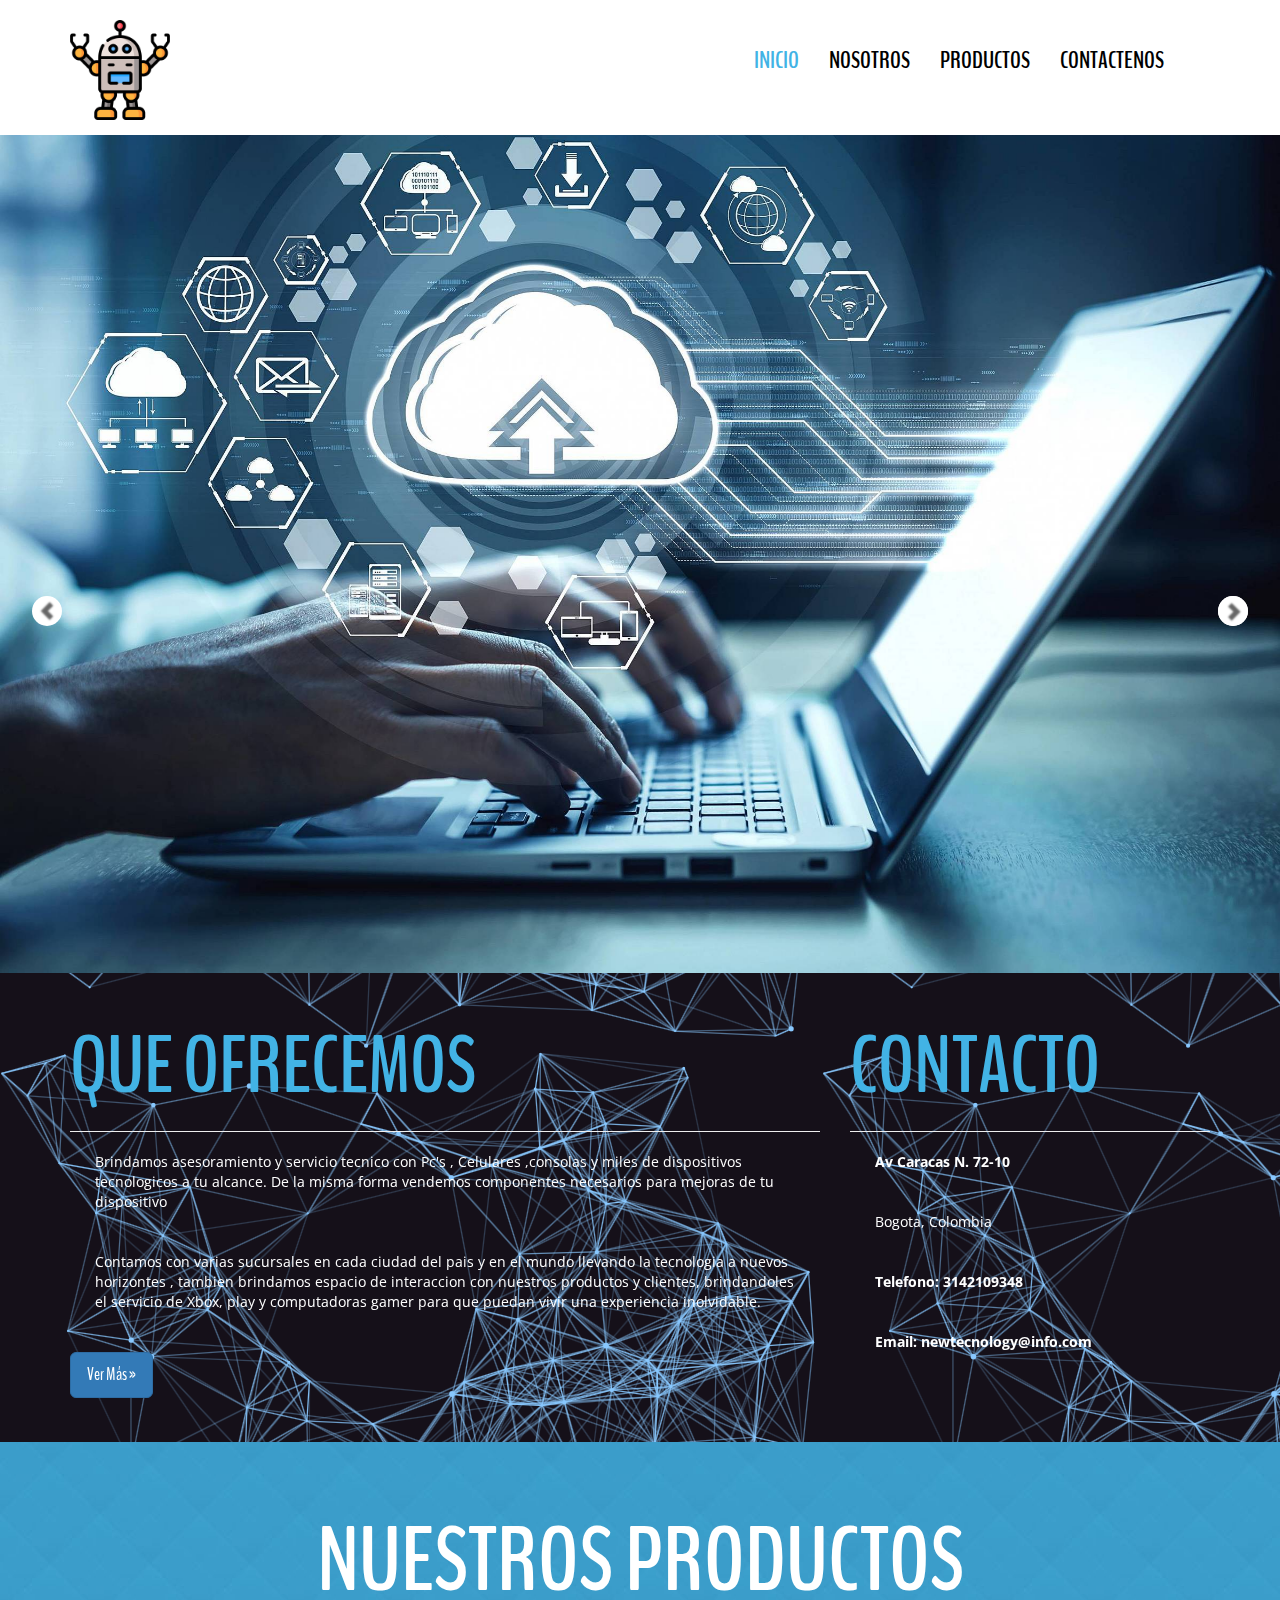
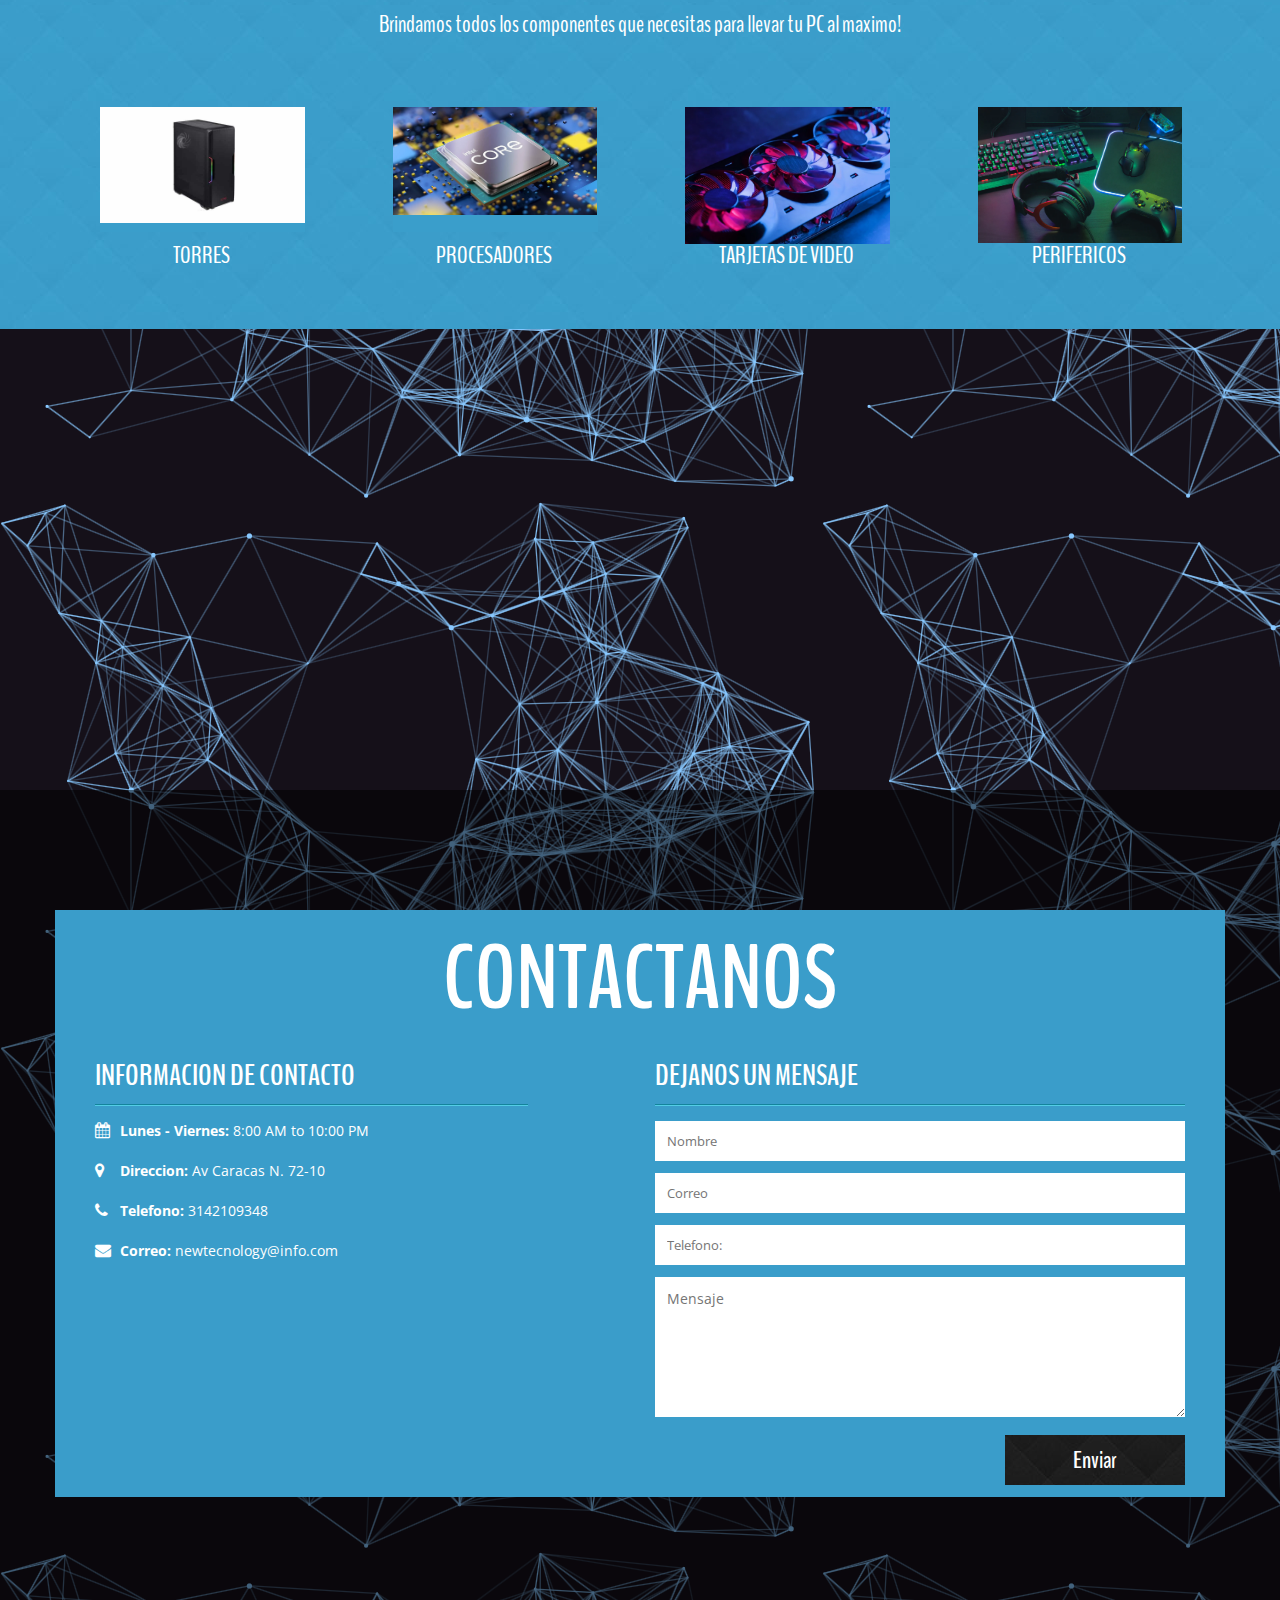
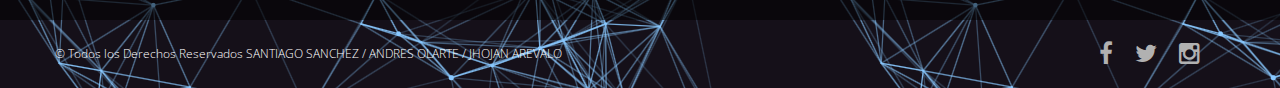
<file: PROYECTO/PROYECTO/index.html>
<!DOCTYPE html>
<html lang="en">
<head>
	<meta charset="UTF-8">
	<title>NEW TECNOLOGY</title>
	<link rel="stylesheet" href="css/font-awesome.min.css">
	<link rel="stylesheet" href="css/bootstrap.min.css">
	<link rel="stylesheet" href="css/style.css">
	<link href='http://fonts.googleapis.com/css?family=Open+Sans:600italic,400,800,700,300' rel='stylesheet' type='text/css'>
	<link href='http://fonts.googleapis.com/css?family=BenchNine:300,400,700' rel='stylesheet' type='text/css'>
</head>
<body>
	<header class="top-header">
		<div class="container">
			<div class="row">
				<div class="col-xs-5 header-logo">
					<br>
					<a href="index.html"><img src="img/iconorobot.png.png" alt="" width="100" height="" class="img-responsive logo"></a>
				</div>

				<div class="col-md-7">
					<nav class="navbar navbar-default">
					  <div class="container-fluid nav-bar">
					   
					    <div class="navbar-header">
					      <button type="button" class="navbar-toggle collapsed" data-toggle="collapse" data-target="#bs-example-navbar-collapse-1">
					        <span class="sr-only">Toggle navigation</span>
					        <span class="icon-bar"></span>
					        <span class="icon-bar"></span>
					        <span class="icon-bar"></span>
					      </button>
					    </div>

					    
					    <div class="collapse navbar-collapse" id="bs-example-navbar-collapse-1">
					      
					      <ul class="nav navbar-nav navbar-right">
					        <li><a class="menu active" href="#home" >INICIO</a></li>
					        <li><a class="menu" href="nosotros.html">NOSOTROS</a></li>
					        <li><a class="menu" href="productos.html">PRODUCTOS </a></li>
					        <li><a class="menu" href="contacto.html"> CONTACTENOS</a></li>
					      </ul>
					    </div>
					  </div>
					</nav>
				</div>
			</div>
		</div>
	</header> 

	<section class="slider" id="home">
		<div class="container-fluid">
			<div class="row">

			    <div id="carouselHacked" class="carousel slide carousel-fade" data-ride="carousel">
					<div class="header-backup"></div>
			        <!-- Wrapper for slides -->
			        <div class="carousel-inner" role="listbox">
			            <div class="item active">
			            	<img src="img/tecnologia1.jpg" alt="">
			                <div class="carousel-caption">
			                </div>
			            </div>
			            <div class="item">
			            	<img src="img/tecnologia5.jpg" alt="">
			                <div class="carousel-caption">
			                </div>
			            </div>
						<div class="item">
			            	<img src="img/tecnologia3.jpg" alt="">
			                <div class="carousel-caption">
			                </div>
			            </div>
			          
			        <a class="left carousel-control" href="#carouselHacked" role="button" data-slide="prev">
			            <span class="glyphicon glyphicon-chevron-left" aria-hidden="true"></span>
			            <span class="sr-only">Previous</span>
			        </a>
			        <a class="right carousel-control" href="#carouselHacked" role="button" data-slide="next">
			            <span class="glyphicon glyphicon-chevron-right" aria-hidden="true"></span>
			            <span class="sr-only">Next</span>
					<a class="right carousel-control" href="#carouselHacked" role="button" data-slide="next">
					<span class="glyphicon glyphicon-chevron-right" aria-hidden="true"></span>
					<span class="sr-only">Next</span>
					    </a>
			        </a>
			    </div>
			   </div>
			</div>
		</div>
	</section>
<section class="about">
 	<div class="container">
		<div class="row">
	      	<div class="col-md-8">
		        <h1>QUE OFRECEMOS</h1>
		        <hr>
		        <p >Brindamos asesoramiento y servicio tecnico con Pc's , Celulares ,consolas y miles de dispositivos tecnologicos a tu alcance. De la misma forma vendemos componentes necesarios para mejoras de tu dispositivo </p>
		        <p>Contamos con varias sucursales en cada ciudad del pais y en el mundo llevando la tecnologia a nuevos horizontes , tambien brindamos espacio de interaccion con nuestros productos y clientes, brindandoles el servicio de Xbox, play y computadoras gamer para que puedan vivir una experiencia inolvidable.</p>
		        <a class="btn btn-primary btn-lg" href="#">Ver Más &raquo;</a>
				
	      	</div>
	      	<div class="col-md-4">
		        <h1>CONTACTO</h1>
		        <hr>
		        <address>
		          <p><strong>Av Caracas N. 72-10</strong></p>		          
		          <p>Bogota, Colombia</p>
		          <p><strong>Telefono: 3142109348</strong></p>
		          <p><strong>Email: newtecnology@info.com</strong></p>
	        	</address>
	      	</div>
    	</div>
 	</div>
 </section>

		

<section class="service text-center">
	<div class="container">
		<div class="row">
			<h2>Nuestros Productos</h2>
			<h4>Brindamos todos los componentes que necesitas para llevar tu PC al maximo! </h4>

			<div class="col-md-3 col-sm-6">
				<div class="single-service">
					<div class="single-service-img">
						<div class="service-img">
							<img class="img-responsive" src="img/torre2.jpg" alt="" width="230" height="250">
						</div>
					</div>
					<h3>TORRES</h3>
				</div>
			</div>

			<div class="col-md-3 col-sm-6">
				<div class="single-service">
					<div class="single-service-img">
						<div class="service-img">
							<img class="img-responsive" src="img/procesador2.jpg" alt="">
						</div>
					</div>
					<h3>PROCESADORES</h3>
				</div>
			</div>

			<div class="col-md-3 col-sm-6">
				<div class="single-service">
					<div class="single-service-img">
						<div class="service-img">
							<img class="img-responsive" src="img/tarjeta3.jpg" alt="">
						</div>
					</div>
					<h3>TARJETAS DE VIDEO</h3>
				</div>
			</div>

			<div class="col-md-3 col-sm-6">
				<div class="single-service">
					<div class="single-service-img">
						<div class="service-img">
							<img class="img-responsive" src="img/perifericos.jpg" alt="">
						</div>
					</div>
					<h3>PERIFERICOS</h3>
				</div>
			</div>
		</div>
	</div>
</section>

<section class="sec_video">	
		<div class="container">
			<div class="row">
	      		<div class="col-md-12">
					<iframe width="560" height="315" src="https://www.youtube.com/embed/bBpFXitgOH8" title="YouTube video player" frameborder="0" allow="accelerometer; autoplay; clipboard-write; encrypted-media; gyroscope; picture-in-picture; web-share" allowfullscreen></iframe>
					</div>
	            </div>
      		</div>
     	</div>
</section>

<section class="api-map" id="contact">
	<div class="container-fluid">
		<div class="row">
			<div class="col-md-12 map" id="map">
				<iframe src="https://www.google.com/maps/embed?pb=!1m18!1m12!1m3!1d3976.6781989685974!2d-74.06619278789185!3d4.65136074338502!2m3!1f0!2f0!3f0!3m2!1i1024!2i768!4f13.1!3m3!1m2!1s0x8e3f9a4609cc7c73%3A0xf01feaad917b4463!2sINCAP%20Sede%20Chapinero!5e0!3m2!1ses!2sco!4v1680534076917!5m2!1ses!2sco" width="2000" height="2000" style="border:0;" allowfullscreen="" loading="lazy" referrerpolicy="no-referrer-when-downgrade"></iframe>
			</div>
		</div>
	</div>
</section>

<section class="contact">
	<div class="container">
		<div class="row">
				<div class="contact-caption clearfix">
					<div class="contact-heading text-center">
						<h2>Contactanos</h2>
					</div>

					<div class="col-md-5 contact-info text-left">
						<h3>Informacion de Contacto</h3>
						<div class="info-detail">
							<ul><li><i class="fa fa-calendar"></i><span>Lunes - Viernes:</span> 8:00 AM to 10:00 PM</li></ul>
							<ul><li><i class="fa fa-map-marker"></i><span>Direccion:</span> Av Caracas N. 72-10</li></ul>
							<ul><li><i class="fa fa-phone"></i><span>Telefono:</span> 3142109348</li></ul>
							<ul><li><i class="fa fa-envelope"></i><span>Correo:</span> newtecnology@info.com</li></ul>
						</div>
					</div>


					<div class="col-md-6 col-md-offset-1 contact-form">
						<h3>Dejanos un Mensaje</h3>

						<form class="form">
							<input class="name" type="text" placeholder="Nombre">
							<input class="email" type="email" placeholder="Correo">
							<input class="phone" type="text" placeholder="Telefono:">
							<textarea class="message" name="message" id="message" cols="30" rows="10" placeholder="Mensaje"></textarea>
							<input class="submit-btn" type="submit" value="Enviar">
						</form>
					</div>

				</div>
		</div>
	</div>
</section>



<footer class="footer clearfix">
	<div class="container">
		<div class="row">
			<div class="col-xs-6 footer-para">
				<p>&copy; <a href="https://www.mipagina.com"></a> Todos los Derechos Reservados SANTIAGO SANCHEZ / ANDRES OLARTE / JHOJAN AREVALO </p>
			</div>

			<div class="col-xs-6 text-right">
				<a href=""><i class="fa fa-facebook"></i></a>
				<a href=""><i class="fa fa-twitter"></i></a>
				<a href=""><i class="fa fa-instagram"></i></a>
			</div>
		</div>
	</div>
</footer>


	<script src="js/jquery-2.1.1.js"></script>
	<script src="js/gmaps.js"></script>
	<script src="js/smoothscroll.js"></script>
	<script src="js/bootstrap.min.js"></script>
	<script src="js/custom.js"></script>
	
</body>
</html>
</file>
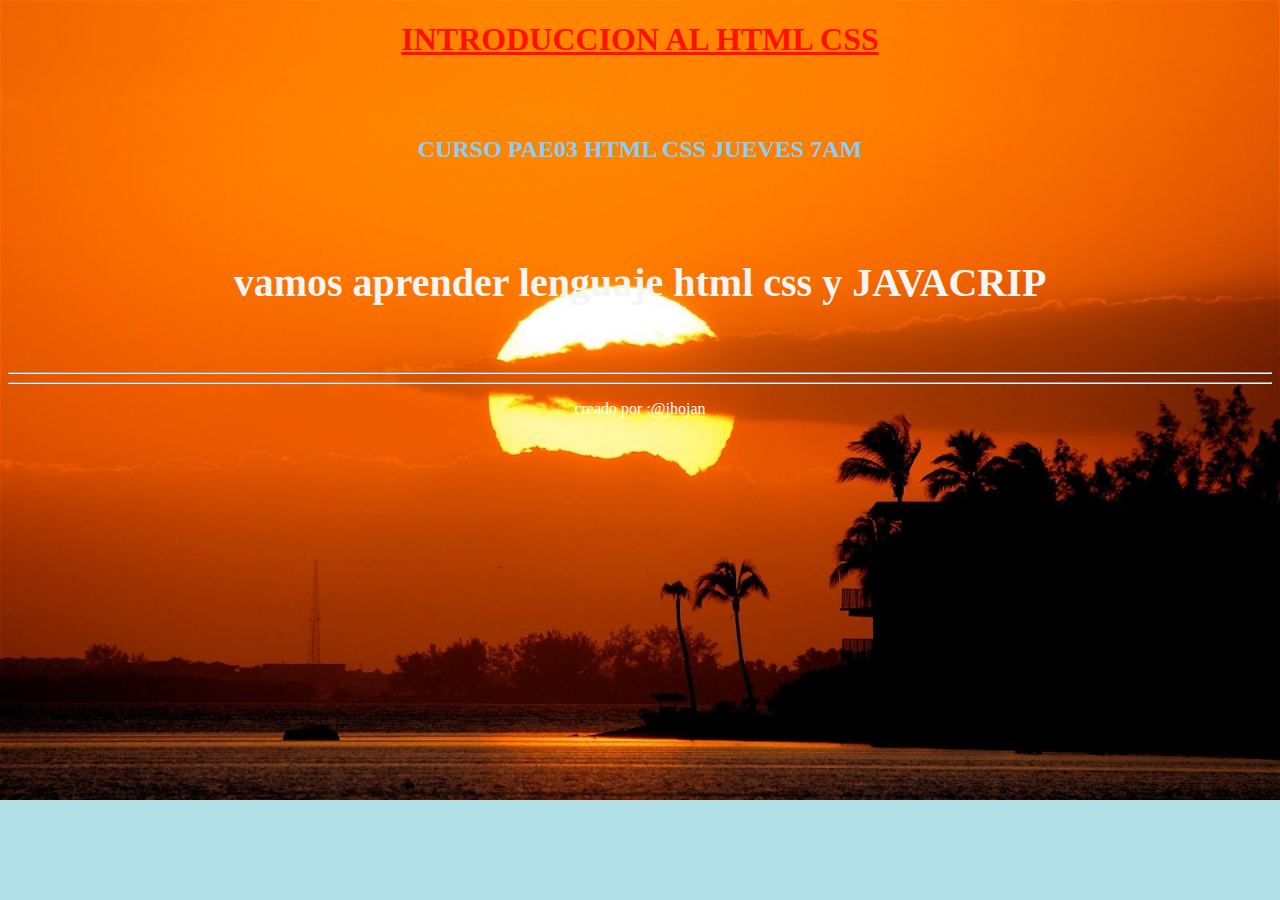
<file: SEMANA 1/EJERCICIO 1 INTRO HTML.html>
<!DOCTYPE html>
<html lang="en">
<head>
    <meta charset="UTF-8">
    <meta http-equiv="X-UA-Compatible" content="IE=edge">
    <meta name="viewport" content="width=device-width, initial-scale=1.0">
    <title>ejercicio1</title>
</head>
<body style="background-color: powderblue; background-image: url(./b85742f6d20ee59afe40696881edda2f.jpg);background-repeat: no-repeat; ;background-size: cover;">
    <center>
        <h1 style="color: rgb(255, 17, 0);text-decoration: underline;">INTRODUCCION AL HTML CSS</h1>
        <br><br>
        <h2 style="color: lightskyblue; font-family: jokerman;">CURSO PAE03 HTML CSS JUEVES 7AM</h2>
        <br><br>
        <p style="color: rgb(245, 245, 245);font-family: italic;font-weight: bold;font-size: 40px;">vamos aprender lenguaje html css y JAVACRIP</p>
        <br>
        <hr>
        <hr>
        <p><font face="comic sans" color="white">creado por :@jhojan</font></p>
    </center>
</body>
</html>
</file>
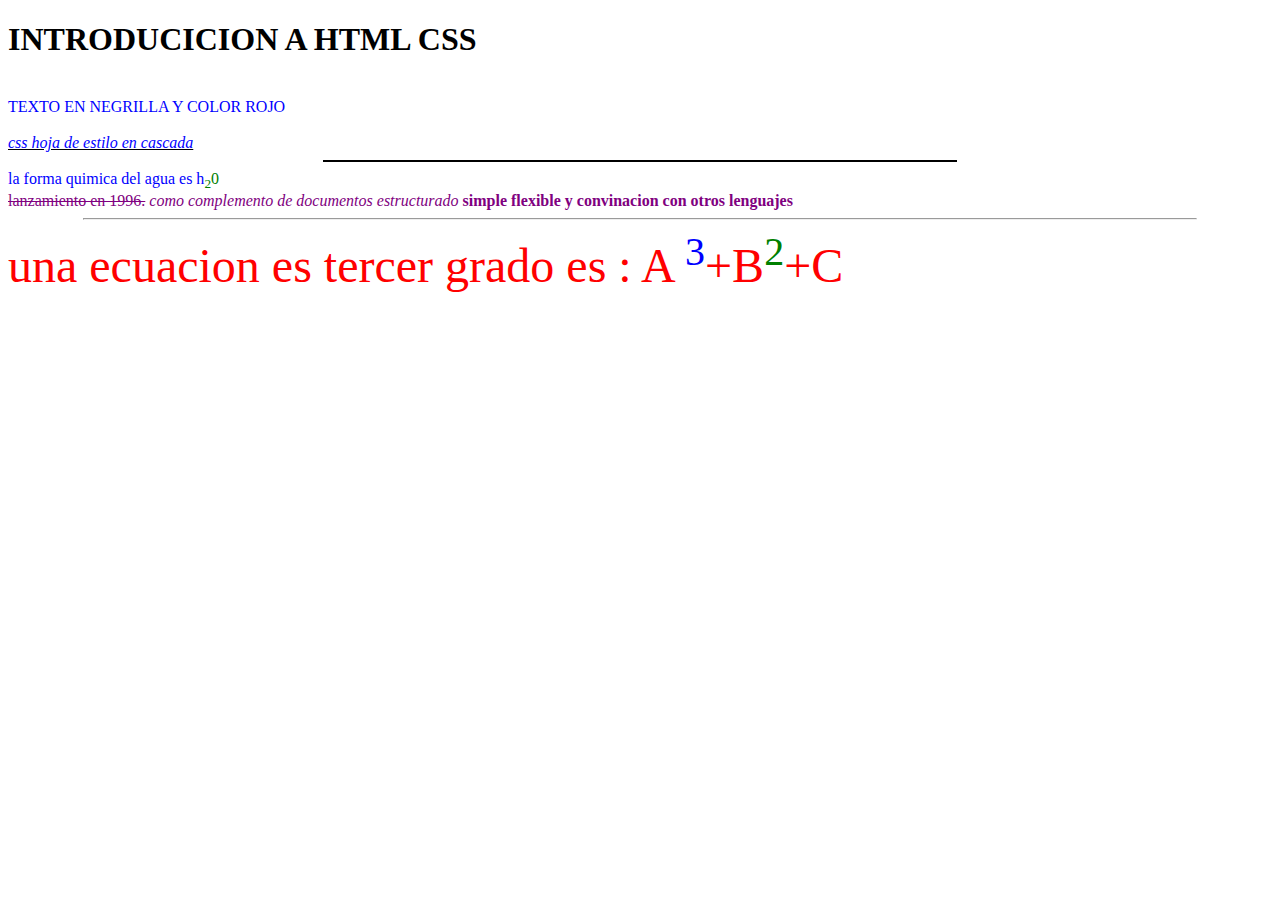
<file: SEMANA 1/EJERCICIO 2.html>
<!DOCTYPE html>
    <html lang="en">
    <head>
        <meta charset="UTF-8">
        <meta http-equiv="X-UA-Compatible" content="IE=edge">
        <meta name="viewport" content="width=device-width, initial-scale=1.0">
        <title>ejercicio2</title>
    </head>
    <body>
        <h1> INTRODUCICION A HTML CSS</h1>
        <br><font color="blue">TEXTO EN NEGRILLA Y COLOR ROJO </font><br>
        <br>
        <u><i><font color="blue">css hoja de estilo  en cascada </font></i></u>
        <hr align="center" width="50%" color="black">
        <font color="blue" face="ravie">la forma quimica del agua es h<sub><font color="green">2<font></sub>0</font>
        <br>
        <font color="purple"><s>lanzamiento en 1996.</s><i> como complemento de documentos  estructurado</i><b> simple
        flexible y convinacion  con otros lenguajes</b></font>
        <hr aling="center"width=88%>
        <font color="red" size="12" face="calibri">una ecuacion es tercer grado es :
        <font>A <sup><font color="blue">3</font></sup>+B<sup><font  color="green">2</font></sup>+C

    </body>
    </html>
</file>
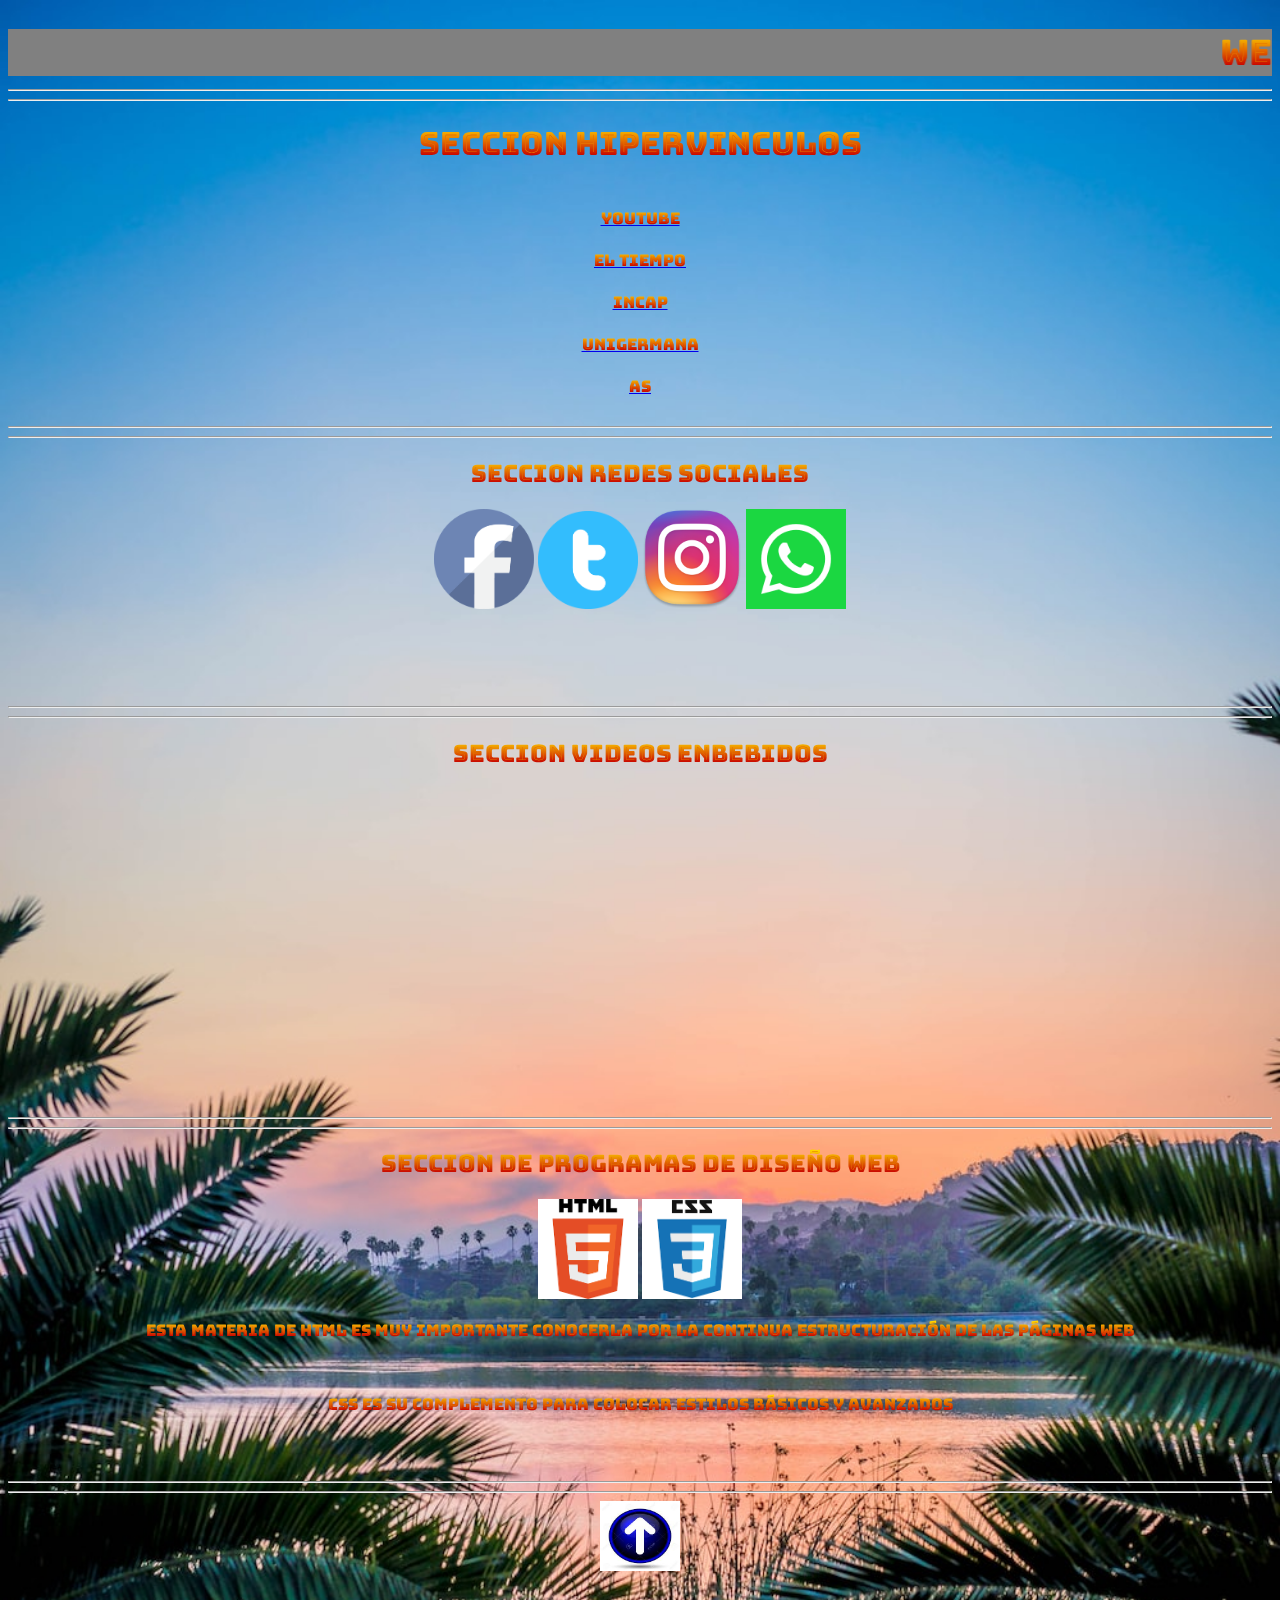
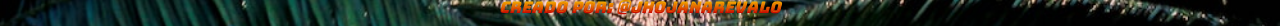
<file: SEMANA 3/EJERCICIO 2 HIPERENLASES.html>
<!DOCTYPE html>
<html lang="en">
<head>
    <meta charset="UTF-8">
    <meta http-equiv="X-UA-Compatible" content="IE=edge">
    <meta name="viewport" content="width=device-width, initial-scale=1.0">
    <title>Ejercicio2</title>
    <style>
      @import url('https://fonts.googleapis.com/css2?family=Bungee+Spice&display=swap');
    .responsive{
        max-width: 100%;
        height: auto;
    }
    body{
        font-family: 'Bungee Spice', cursive;
        background-image: url(IMG/photo-1500485035595-5154.jpg);
        background-size: cover;
        background-repeat: no-repeat;
        background-attachment: fixed;
    }
    h1,h2,p{
        text-align: center;
        color: white;
    }
    .responsive:hover{
    transform: scale(1.2);
    filter: grayscale(100%);
    }
</style>
</head>
<body>
<!--crear anclaje interno  -->
<a id=" INICIO"></a><br>
<!-- creacion etiqueta marquesina -->
<marquee behavior="" direction=""  style="font-size: 35px; background-color:gray;"> WEB RESPONSABLE CON HIPERVINCULOS Y VIDEOS</marquee>
<hr>
<hr>
<!-- crear seccion hipervinculo -->
<h1>SECCION HIPERVINCULOS</h1>
<br> 
<center>
    <a href="https://www.youtube.com/" target="_blank"> YOUTUBE </a> <br><br>
    <a href="https://www.eltiempo.com/" target="_blank"> EL TIEMPO</a> <br><br>
    <a href="https://www.incap.edu.com/" target="_blank"> INCAP</a> <br><br>
    <a href="https://www.unigermana.edu.com/" target="_blank"> UNIGERMANA</a> <br><br>
    <a href="https://www.as.com/" target="_blank"> AS</a> <br><br>
    </center>
    <hr>
    <hr>
    <!-- SECCION REDES SOCIALES -->
    <h2>SECCION REDES SOCIALES</h2>
    <center>
        <img  class="responsive" src="IMG/face.png" alt=""width="100" height="90">
        <img  class="responsive" src="IMG/twitter.png" alt=""width="100" height="90">
        <img  class="responsive" src="IMG/instagram.png" alt=""width="100" height="90">
        <img  class="responsive" src="IMG/whatsapp.png" alt=""width="100" height="90">
    </center>
    <br><br><br><br>
    <hr>
    <hr>
    <!-- seccion vidos enbebidos-->
    <h2>SECCION VIDEOS ENBEBIDOS</h2>
    <center>

        <iframe width="560" height="315" src="https://www.youtube.com/embed/XqFR2lqBYPs" title="YouTube video player" frameborder="0" allow="accelerometer; autoplay; clipboard-write; encrypted-media; gyroscope; picture-in-picture; web-share" allowfullscreen></iframe>
    </center>
    <hr>
    <hr>
    <!-- seccion de programas -->
    <h2>SECCION DE PROGRAMAS DE DISEÑO WEB</h2>
    <center>
    <img class="responsive" src="IMG/HTML5.png" alt="" width="100" height="100">
    <img class="responsive" src="IMG/css3.png" alt="" width="100" height="100">
    <p>Esta materia de HTML es muy importante conocerla por la continua estructuración de las páginas web</p>
    <br>
    <p>CSS es su complemento para colocar estilos básicos y avanzados</p></center>
    <br><br>
    <hr>
    <hr>
    <!-- seccion enlase interno -->
    <center>
        <a href="#INICIO"><img src="IMG/inicio.jpg" width="80" height="70" alt="Inicio"></a>
        <br><br>
        <cite>Creado por: @jhojanarevalo </cite>
    </center>
</body>
</html>
</file>
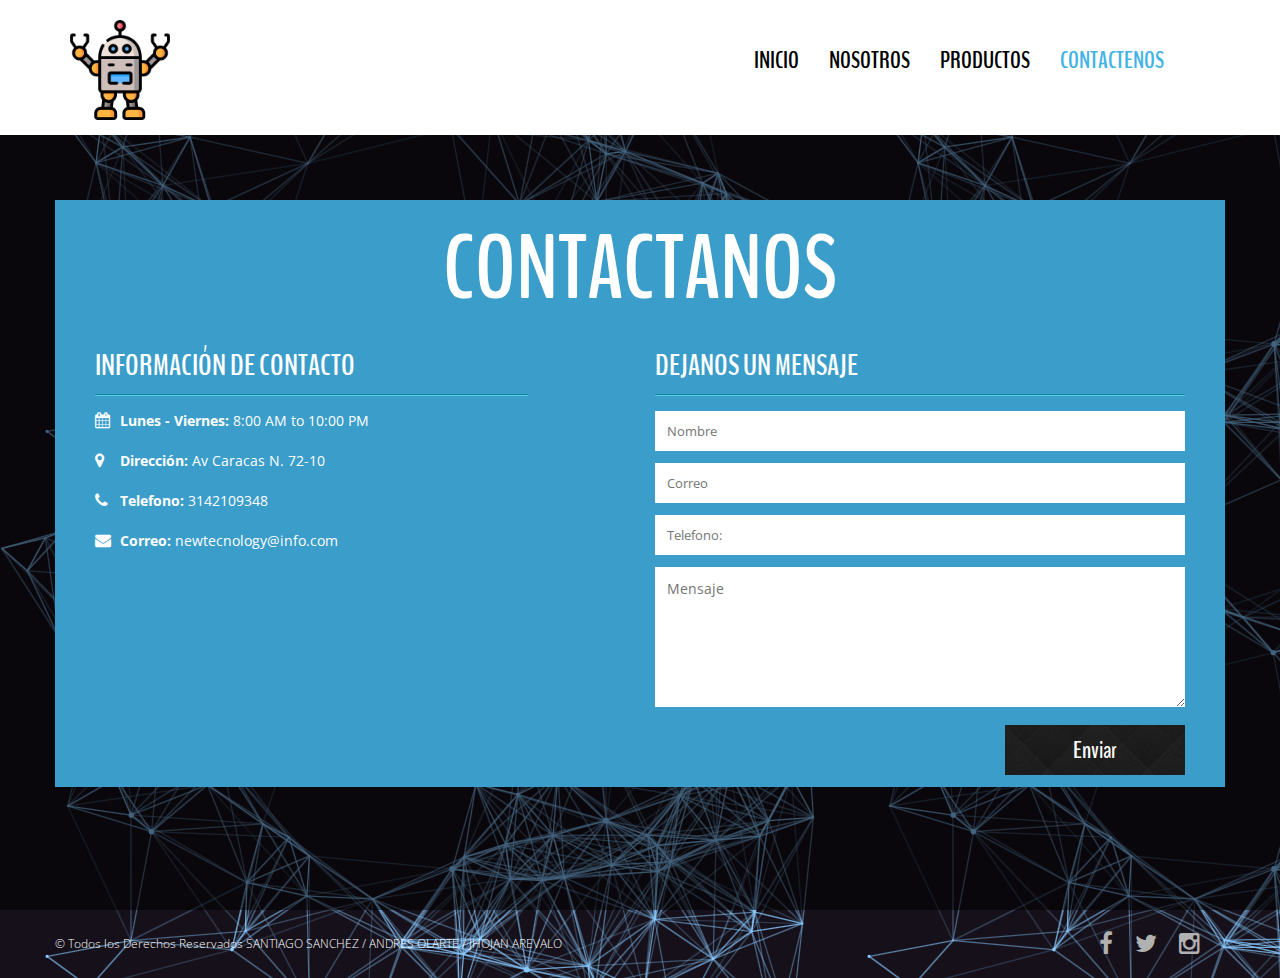
<file: PROYECTO/PROYECTO/contacto.html>
<!DOCTYPE html>
<html lang="en">
<head>
	<meta charset="UTF-8">
	<title>NEW TECNOLOGY </title>
	<link rel="stylesheet" href="css/font-awesome.min.css">
	<link rel="stylesheet" href="css/bootstrap.min.css">
	<link rel="stylesheet" href="css/style.css">
	<link href='http://fonts.googleapis.com/css?family=Open+Sans:600italic,400,800,700,300' rel='stylesheet' type='text/css'>
	<link href='http://fonts.googleapis.com/css?family=BenchNine:300,400,700' rel='stylesheet' type='text/css'>
</head>
<body>
<header class="top-header">
<div class="container">
<div class="row">
<div class="col-xs-5 header-logo">
<br>
<a href="index.html"><img src="img/iconorobot.png.png" alt="" width="100" height="100" class="img-responsive logo"></a>
</div>
<div class="col-md-7">
<nav class="navbar navbar-default">
  <div class="container-fluid nav-bar">
					   
<div class="navbar-header">
 <button type="button" class="navbar-toggle collapsed" data-toggle="collapse" data-target="#bs-example-navbar-collapse-1">
<span class="sr-only">Toggle navigation</span>
<span class="icon-bar"></span>
<span class="icon-bar"></span>
<span class="icon-bar"></span>
 </button>
</div>
 <div class="collapse navbar-collapse" id="bs-example-navbar-collapse-1">
 <ul class="nav navbar-nav navbar-right">
  <li><a class="menu" href="index.html" >INICIO</a></li>
<li><a class="menu" href="nosotros.html">NOSOTROS</a></li>
<li><a class="menu" href="productos.html">PRODUCTOS </a></li>
<li><a class="menu active" href="contacto.html"> CONTACTENOS</a></li>
</ul></div></div></nav></div></div></div>
</header> 
<section class="api-map" id="contact">
	<div class="container-fluid">
		<div class="row">
			<div class="col-md-12 map" id="map">
				<iframe src="https://www.google.com/maps/embed?pb=!1m18!1m12!1m3!1d3976.6781989685974!2d-74.06619278789185!3d4.65136074338502!2m3!1f0!2f0!3f0!3m2!1i1024!2i768!4f13.1!3m3!1m2!1s0x8e3f9a4609cc7c73%3A0xf01feaad917b4463!2sINCAP%20Sede%20Chapinero!5e0!3m2!1ses!2sco!4v1680534076917!5m2!1ses!2sco" width="2000" height="2000" style="border:0;" allowfullscreen="" loading="lazy" referrerpolicy="no-referrer-when-downgrade"></iframe>
			</div>
		</div>
	</div>
</section>
<section class="contact">
<div class="container">
<div class="row">
<div class="contact-caption clearfix">
<div class="contact-heading text-center">
<h2>Contactanos</h2>
</div>
<div class="col-md-5 contact-info text-left">
<h3>Información de Contacto</h3>
<div class="info-detail">
<ul><li><i class="fa fa-calendar"></i><span>Lunes - Viernes:</span> 8:00 AM to 10:00 PM</li></ul>
<ul><li><i class="fa fa-map-marker"></i><span>Dirección:</span> Av Caracas N. 72-10</li></ul>
<ul><li><i class="fa fa-phone"></i><span>Telefono:</span> 3142109348 </li></ul>
<ul><li><i class="fa fa-envelope"></i><span>Correo:</span> newtecnology@info.com </li></ul></div></div>
<div class="col-md-6 col-md-offset-1 contact-form">
<h3>Dejanos un Mensaje</h3>
<form class="form">
<input class="name" type="text" placeholder="Nombre">
<input class="email" type="email" placeholder="Correo">
<input class="phone" type="text" placeholder="Telefono:">
<textarea class="message" name="message" id="message" cols="30" rows="10" placeholder="Mensaje"></textarea>
<input class="submit-btn" type="submit" value="Enviar">
</form></div></div></div></div>
</section>
<footer class="footer clearfix">
<div class="container">
<div class="row">
<div class="col-xs-6 footer-para">
<p>&copy; <a href="https://www.mipagina.com"></a> Todos los Derechos Reservados SANTIAGO SANCHEZ / ANDRES OLARTE / JHOJAN AREVALO </p>
</div>
<div class="col-xs-6 text-right">
<a href=""><i class="fa fa-facebook"></i></a>
<a href=""><i class="fa fa-twitter"></i></a>
<a href=""><i class="fa fa-instagram"></i></a></div></div></div></footer>
<script src="js/jquery-2.1.1.js"></script>
	<script src="js/gmaps.js"></script>
	<script src="js/smoothscroll.js"></script>
	<script src="js/bootstrap.min.js"></script>
	<script src="js/custom.js"></script>
	
</body>
</html>
</file>
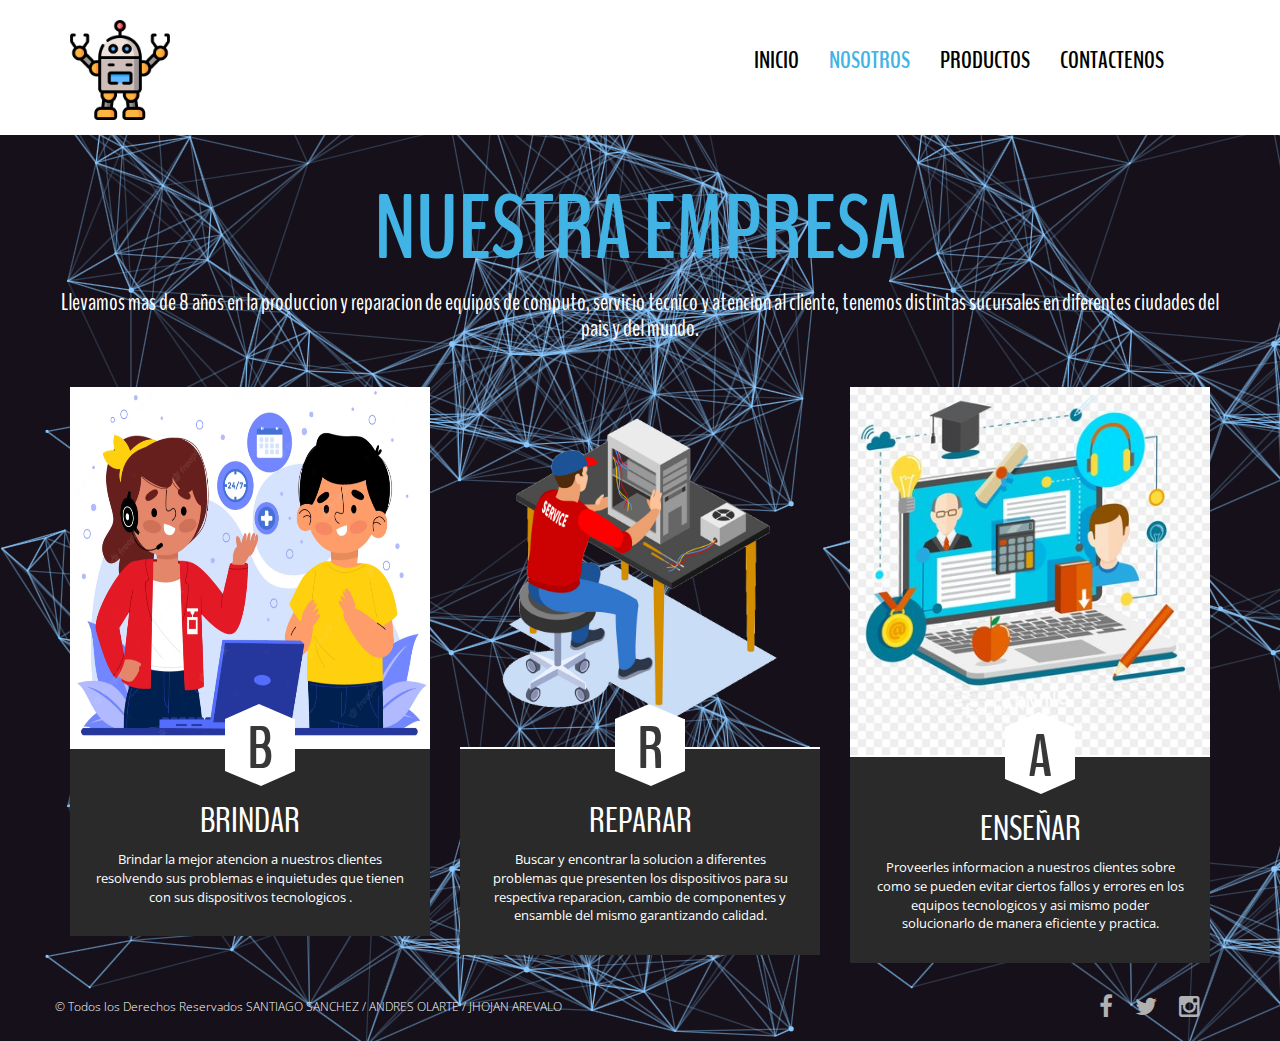
<file: PROYECTO/PROYECTO/nosotros.html>
<!DOCTYPE html>
<html lang="en">
<head>
	<meta charset="UTF-8">
	<title>NEW TECNOLOGY</title>
	<link rel="stylesheet" href="css/font-awesome.min.css">
	<link rel="stylesheet" href="css/bootstrap.min.css">
	<link rel="stylesheet" href="css/style.css">
	<link href='http://fonts.googleapis.com/css?family=Open+Sans:600italic,400,800,700,300' rel='stylesheet' type='text/css'>
	<link href='http://fonts.googleapis.com/css?family=BenchNine:300,400,700' rel='stylesheet' type='text/css'>
</head>
<body>
	
	<header class="top-header">
		<div class="container">
			<div class="row">
				<div class="col-xs-5 header-logo">
					<br>
					<a href="index.html"><img src="img/iconorobot.png.png" alt="" width="100" height="100" class="img-responsive logo"></a>
				</div>

				<div class="col-md-7">
					<nav class="navbar navbar-default">
					  <div class="container-fluid nav-bar">
					   
					    <div class="navbar-header">
					      <button type="button" class="navbar-toggle collapsed" data-toggle="collapse" data-target="#bs-example-navbar-collapse-1">
					        <span class="sr-only">Toggle navigation</span>
					        <span class="icon-bar"></span>
					        <span class="icon-bar"></span>
					        <span class="icon-bar"></span>
					      </button>
					    </div>

					    
					    <div class="collapse navbar-collapse" id="bs-example-navbar-collapse-1">
					      
					      <ul class="nav navbar-nav navbar-right">
					        <li><a class="menu" href="index.html" >INICIO</a></li>
					        <li><a class="menu active" href="nosotros.html">NOSOTROS</a></li>
					        <li><a class="menu" href="productos.html">PRODUCTOS </a></li>
					        <li><a class="menu" href="contato.html"> CONTACTENOS</a></li>
					      </ul>
					    </div>
					  </div>
					</nav>
				</div>
			</div>
		</div>
	</header> 

<section class="about text-center">
	<div class="container">
		<div class="row">
			<h2>Nuestra Empresa</h2>
			<h4>Llevamos mas de 8 años en la produccion y reparacion de equipos de computo, servicio tecnico y atencion al cliente, tenemos distintas sucursales en diferentes ciudades del pais y del mundo.</h4>

			<div class="col-md-4 col-sm-6">
				<div class="single-about-detail clearfix">
					<div class="about-img">
						<img src="img/atencion2.jpg" alt="" width="150" height="360">
					</div>

					<div class="about-details">
						<div class="pentagon-text">
							<h1>B</h1>
						</div>

						<h3>BRINDAR</h3>
						<p>Brindar la mejor atencion a nuestros clientes resolvendo sus problemas e inquietudes que tienen con sus dispositivos tecnologicos .</p>
					</div>
				</div>
			</div>

			<div class="col-md-4 col-sm-6">
				<div class="single-about-detail">
					<div class="about-img">
						<img class="img-responsive" src="img/ReparacionPC.jpg" alt="">
					</div>

					<div class="about-details">
						<div class="pentagon-text">
							<h1>R</h1>
						</div>

						<h3>REPARAR</h3>
						<p>Buscar y encontrar la solucion a diferentes problemas que presenten los dispositivos para su respectiva reparacion, cambio de componentes y ensamble del mismo garantizando calidad.</p>
					</div>
				</div>
			</div>


			<div class="col-md-4 col-sm-6">
				<div class="single-about-detail">
					<div class="about-img">
						<img class="img-responsive" src="img/TE1.png" alt="" width="120" height="360">
					</div>

					<div class="about-details">
						<div class="pentagon-text">
							<h1>A</h1>
						</div>

						<h3>ENSEÑAR</h3>
						<p>Proveerles informacion a nuestros clientes sobre como se pueden evitar ciertos fallos y errores en los equipos tecnologicos y asi mismo poder solucionarlo de manera eficiente y practica.</p>
					</div>
				</div>
			</div>

		</div>
	</div>
</section>



<footer class="footer clearfix">
	<div class="container">
		<div class="row">
			<div class="col-xs-6 footer-para">
				<p>&copy; <a href="https://www.mipagina.com"></a> Todos los Derechos Reservados SANTIAGO SANCHEZ / ANDRES OLARTE / JHOJAN AREVALO</p>
			</div>

			<div class="col-xs-6 text-right">
				<a href=""><i class="fa fa-facebook"></i></a>
				<a href=""><i class="fa fa-twitter"></i></a>
				<a href=""><i class="fa fa-instagram"></i></a>
			</div>
		</div>
	</div>
</footer>

	<script src="js/jquery-2.1.1.js"></script>
	<script src="http://maps.google.com/maps/api/js?sensor=true"></script>
	<script src="js/gmaps.js"></script>
	<script src="js/smoothscroll.js"></script>
	<script src="js/bootstrap.min.js"></script>
	<script src="js/custom.js"></script>
	
</body>
</html>
</file>
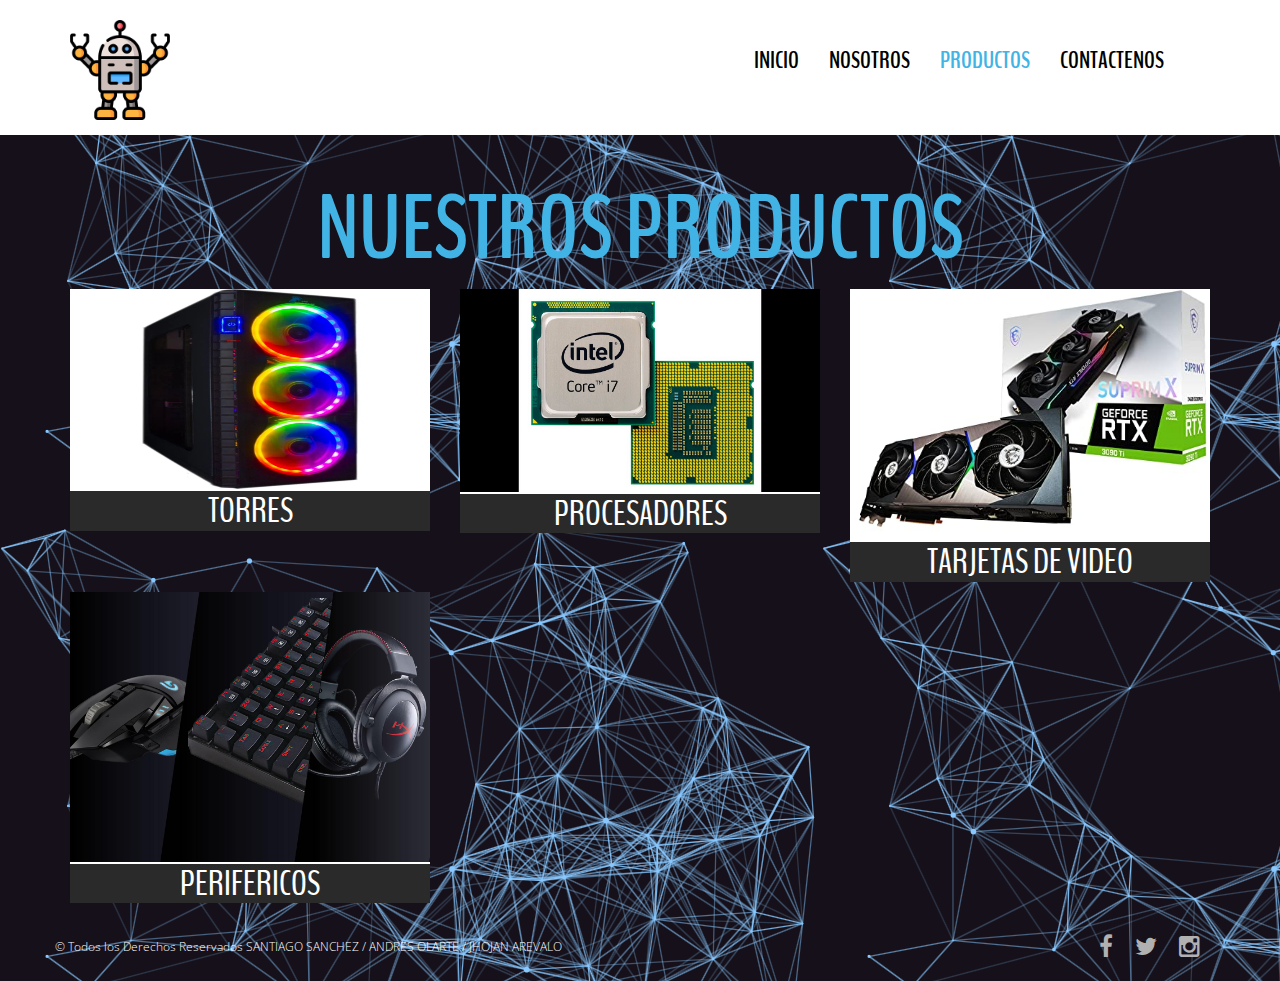
<file: PROYECTO/PROYECTO/productos.html>
<!DOCTYPE html>
<html lang="en">
<head>
	<meta charset="UTF-8">
	<title>NEW TECNOLOGY</title>
	<link rel="stylesheet" href="css/font-awesome.min.css">
	<link rel="stylesheet" href="css/bootstrap.min.css">
	<link rel="stylesheet" href="css/style.css">
	<link href='http://fonts.googleapis.com/css?family=Open+Sans:600italic,400,800,700,300' rel='stylesheet' type='text/css'>
	<link href='http://fonts.googleapis.com/css?family=BenchNine:300,400,700' rel='stylesheet' type='text/css'>
</head>
<body>
	
	<header class="top-header">
		<div class="container">
			<div class="row">
				<div class="col-xs-5 header-logo">
					<br>
					<a href="index.html"><img src="img/iconorobot.png.png" alt="" width="100" height="100" class="img-responsive logo"></a>
				</div>

				<div class="col-md-7">
					<nav class="navbar navbar-default">
					  <div class="container-fluid nav-bar">
					   
					    <div class="navbar-header">
					      <button type="button" class="navbar-toggle collapsed" data-toggle="collapse" data-target="#bs-example-navbar-collapse-1">
					        <span class="sr-only">Toggle navigation</span>
					        <span class="icon-bar"></span>
					        <span class="icon-bar"></span>
					        <span class="icon-bar"></span>
					      </button>
					    </div>

					    
					    <div class="collapse navbar-collapse" id="bs-example-navbar-collapse-1">
					      
					      <ul class="nav navbar-nav navbar-right">
					        <li><a class="menu" href="index.html" >INICIO</a></li>
					        <li><a class="menu" href="nosotros.html">NOSOTROS</a></li>
					        <li><a class="menu active" href="productos.html">PRODUCTOS </a></li>
					        <li><a class="menu" href="contacto.html"> CONTACTENOS</a></li>
					      </ul>
					    </div>
					  </div>
					</nav>
				</div>
			</div>
		</div>
	</header> 

<section class="about text-center">
	<div class="container">
		<div class="row">
			<h2>Nuestros Productos</h2>
			

			<div class="col-md-4 col-sm-6">
				<div class="single-about-detail clearfix">
					<div class="about-img">
						<img src="img/pc.jpg" alt="" width="100" height="200">
					</div>
					<div class="about-details">
						<h3>TORRES</h3>
					</div>
				</div>
			</div>

			<div class="col-md-4 col-sm-6">
				<div class="single-about-detail">
					<div class="about-img">
						<img class="img-responsive" src="img/procesador3.jpg" alt=""  width="100" height="300">
					</div>
					<div class="about-details">
						<h3>PROCESADORES</h3>
					</div>
				</div>
			</div>


			<div class="col-md-4 col-sm-6">
				<div class="single-about-detail">
					<div class="about-img">
						<img class="img-responsive" src="img/4444.jpg" alt="" width="100" height="150">
					</div>
					<div class="about-details">
						<h3>TARJETAS DE VIDEO</h3>
					</div>
				</div>
			</div>


			<div class="col-md-4 col-sm-6">
				<div class="single-about-detail clearfix">
					<div class="about-img">
						<img src="img/perifericos2.jpg" alt="">
					</div>
					<div class="about-details">
						<h3>PERIFERICOS</h3>
					</div>
				</div>
			</div>
		</div>
	</div>
</section>



<footer class="footer clearfix">
	<div class="container">
		<div class="row">
			<div class="col-xs-6 footer-para">
				<p>&copy; <a href="https://www.mipagina.com"></a> Todos los Derechos Reservados SANTIAGO SANCHEZ / ANDRES OLARTE / JHOJAN AREVALO </p>
			</div>

			<div class="col-xs-6 text-right">
				<a href=""><i class="fa fa-facebook"></i></a>
				<a href=""><i class="fa fa-twitter"></i></a>
				<a href=""><i class="fa fa-instagram"></i></a>
			</div>
		</div>
	</div>
</footer>

	<script src="js/jquery-2.1.1.js"></script>
	<script src="http://maps.google.com/maps/api/js?sensor=true"></script>
	<script src="js/gmaps.js"></script>
	<script src="js/smoothscroll.js"></script>
	<script src="js/bootstrap.min.js"></script>
	<script src="js/custom.js"></script>
	
</body>
</html>
</file>
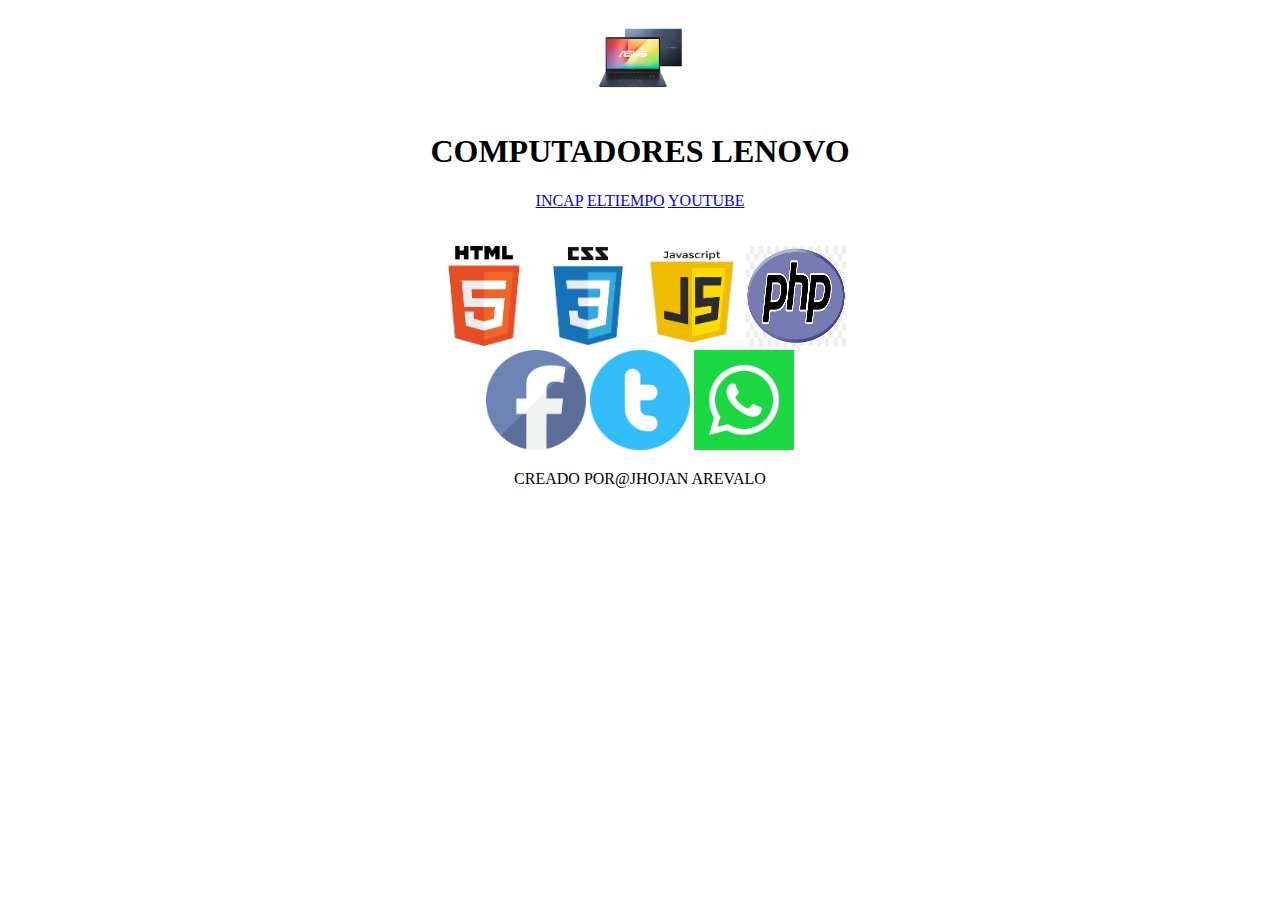
<file: semana 5/html/repaso  2.html>
<!DOCTYPE html>
<html lang="en">
<head>
    <meta charset="UTF-8">
    <meta http-equiv="X-UA-Compatible" content="IE=edge">
    <meta name="viewport" content="width=device-width, initial-scale=1.0">
    <title>REPASO 2</title>
</head>
<body>
    <center>
    <header>
        <img src="../img/portatiles3.jpg" alt="" width="100" height="100">
        <h1>COMPUTADORES LENOVO</h1>
    </header>
    <nav>
        <a href="http://www.incap.edu.co">INCAP</a>
        <a href="http://www.eltiempo.com">ELTIEMPO</a>
        <a href="http://www.youtube.com">YOUTUBE</a>
    </nav>
    <br><br>
    <section>
        <img src="../img/HTML5.png" alt="" width="100" height="100">
        <img src="../img/css3.png" alt="" width="100" height="100">
        <img src="../img/JAVASCRIPT.png" alt="" width="100" height="100">
        <img src="../img/php.png" alt="" width="100" height="100">
    </section>
    <footer>
        <img src="../img/face.png" alt="" width="100" height="100">
        <img src="../img/twitter.png" alt="" width="100" height="100">
        <img src="../img/whatsapp.png" alt="" width="100" height="100">
        <p>CREADO POR@JHOJAN AREVALO</p>
    </footer>
</center>
</body>
</html>
</file>
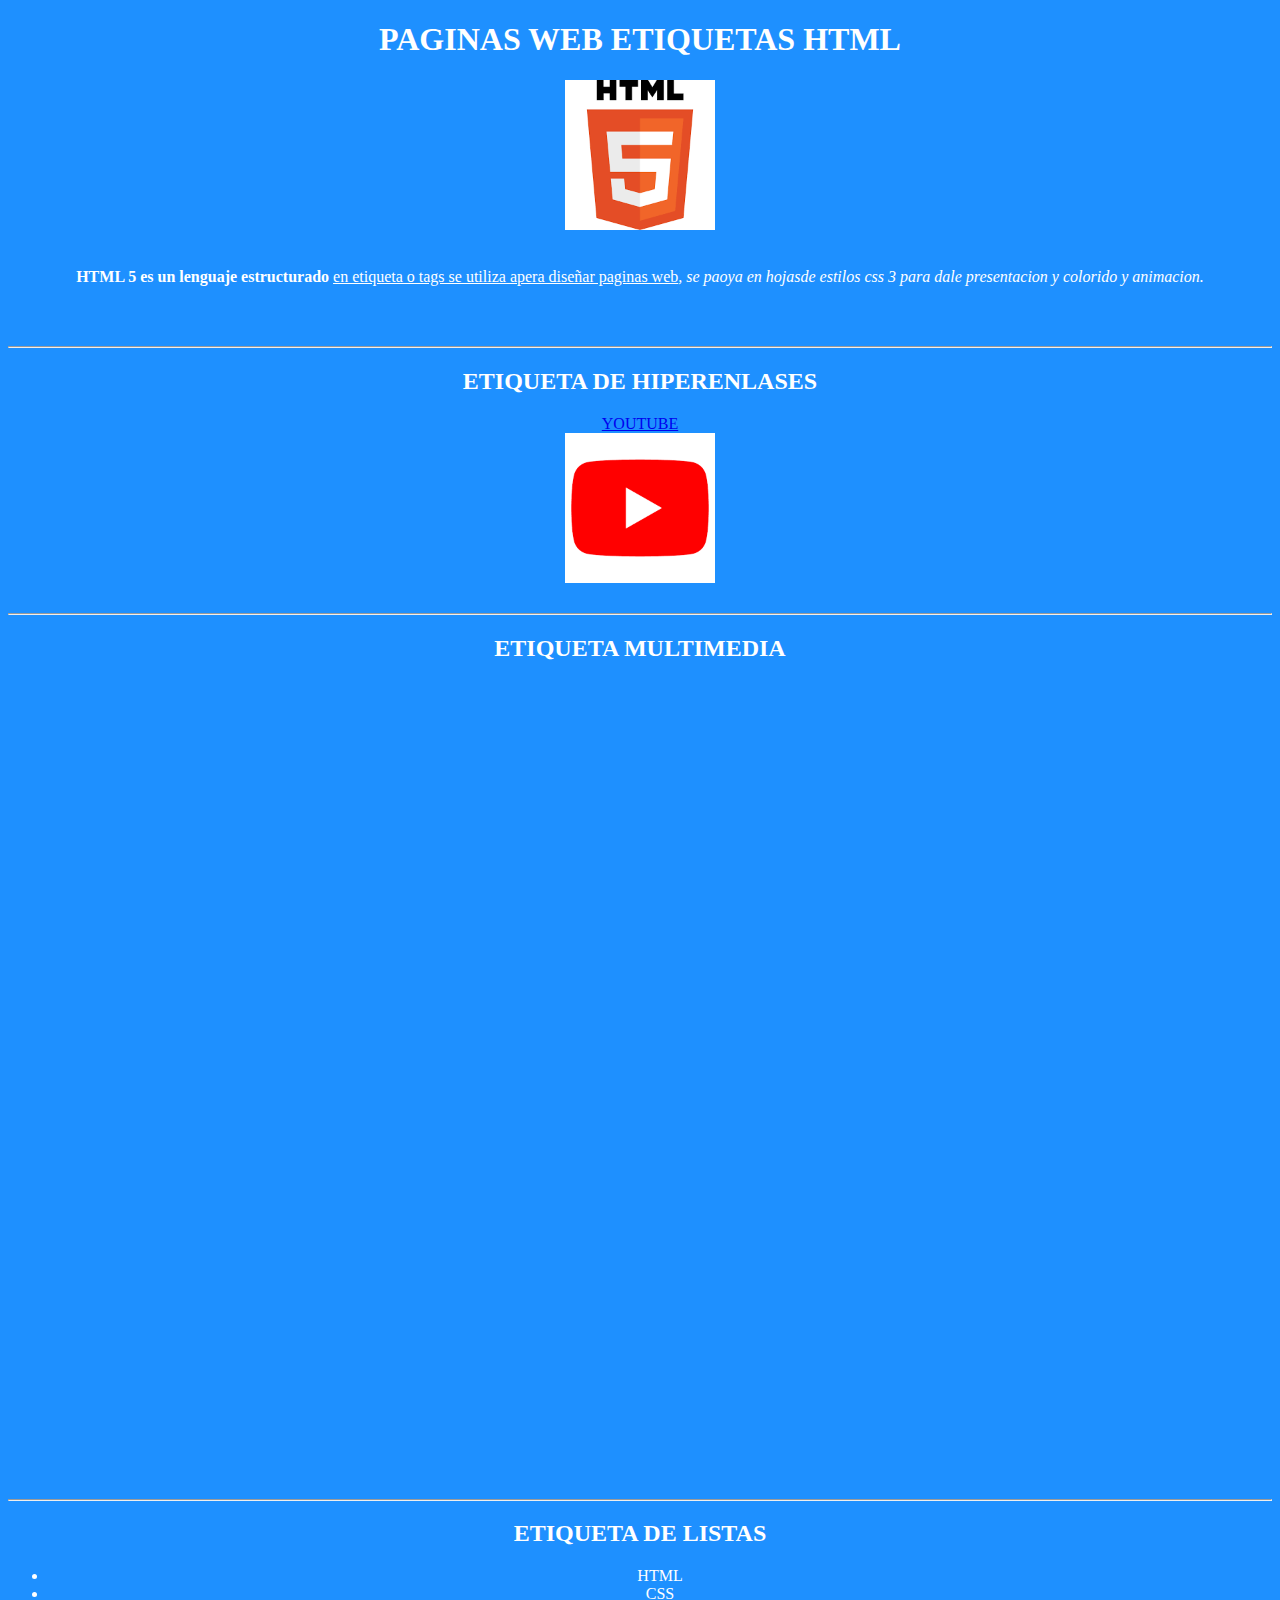
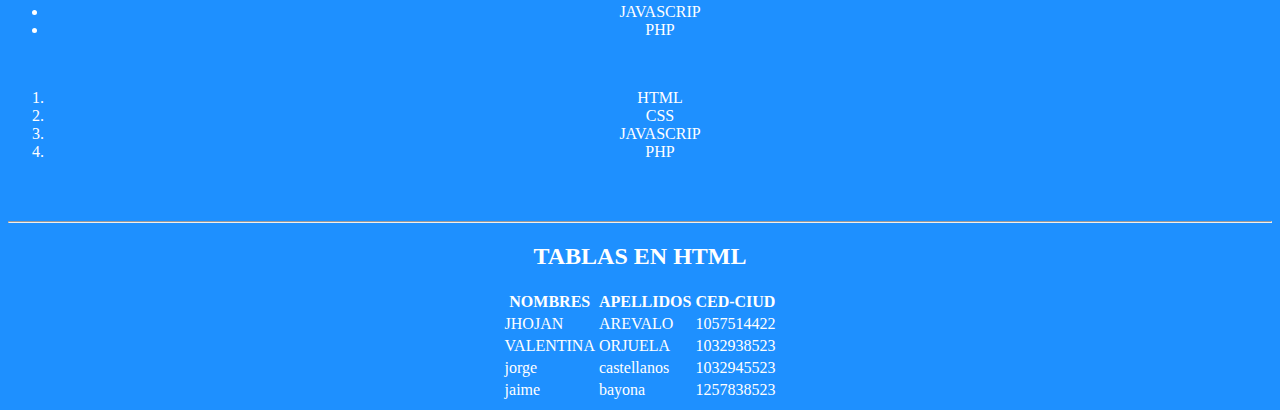
<file: semana 5/html/repaso 1.html>
<!DOCTYPE html>
<html lang="en">
<head>
    <meta charset="UTF-8">
    <meta http-equiv="X-UA-Compatible" content="IE=edge">
    <meta name="viewport" content="width=device-width, initial-scale=1.0">
    <title>REPASO HTML</title>
</head>
<body style="background-color: dodgerblue; color:white; font-family: comic  sans ms;">
    <center>
    <H1>PAGINAS WEB ETIQUETAS HTML</H1>
    <img src="../img/HTML5.png" alt="" width="150" height="150">
    <br><br>
    <p><b>HTML 5 es un lenguaje  estructurado </b> <u>en etiqueta o tags se utiliza apera diseñar paginas web</u><i>, se paoya en hojasde estilos css 3 para dale presentacion y  colorido y animacion.</i></p>
    <br><br>
    <hr>
    <h2> ETIQUETA DE HIPERENLASES</h2>
    <a href="http.//www.youtube.com" target="_blank">YOUTUBE</a>
    <br>
    <a href="http.//www.youtube.com" title="YOUTUBE" ><img src="../img/youtube.png" alt="" width="150" height="150"></a>
    <br><br>
    <hr>
    <h2>ETIQUETA MULTIMEDIA</h2>
    <!-- insetar codigo html embebido de un video -->
    <iframe width="560" height="315" src="https://www.youtube.com/embed/AOamtC2_r7k" title="YouTube video player" frameborder="0" allow="accelerometer; autoplay; clipboard-write; encrypted-media; gyroscope; picture-in-picture; web-share" allowfullscreen></iframe><br><br>
    <!-- insertar codigo html enbebido  de  un mapa  de ubicacion -->
    <iframe src="https://www.google.com/maps/embed?pb=!1m18!1m12!1m3!1d1988.3361207890482!2d-74.06505948118219!3d4.652415606707749!2m3!1f0!2f0!3f0!3m2!1i1024!2i768!4f13.1!3m3!1m2!1s0x8e3f9a4609cc7c73%3A0xf01feaad917b4463!2sINCAP%20Sede%20Chapinero!5e0!3m2!1ses!2sco!4v1678369777010!5m2!1ses!2sco" width="600" height="450" style="border:0;" allowfullscreen="" loading="lazy" referrerpolicy="no-referrer-when-downgrade"></iframe>
    <br><br>
    <hr>
    <h2>ETIQUETA DE LISTAS</h2>
    <!-- insertar etiqueta <ul>y <ol> -->
        <ul>
            <li>HTML</li>
            <li>CSS</li>
            <li>JAVASCRIP</li>
            <li>PHP</li>
        </ul>
        <br>
        <ol>
            <li>HTML</li>
            <li>CSS</li>
            <li>JAVASCRIP</li>
            <li>PHP</li>
        </ol>
        <br><br>
        <hr>
        <h2>TABLAS EN HTML</h2>
        <table>
            <thead>
                <tr>
                    <th>NOMBRES</th>
                    <th>APELLIDOS</th>
                    <th>CED-CIUD</th>
                </tr>
            </thead>
            <tbody>
                <tr>
                    <td>JHOJAN</td>
                    <td>AREVALO</td>
                    <td>1057514422</td>
                </tr>
                <tr>
                <td>VALENTINA </td>
                    <td>ORJUELA</td>
                    <td>1032938523</td>
                </tr>
                <tr>
                    <td>jorge </td>
                        <td>castellanos</td>
                        <td>1032945523</td>
                    </tr>
                    <tr>
                        <td>jaime </td>
                            <td>bayona</td>
                            <td>1257838523</td>
                    </tr>
            </tbody>
        </table>
    </center>
</body>
</html>
</file>
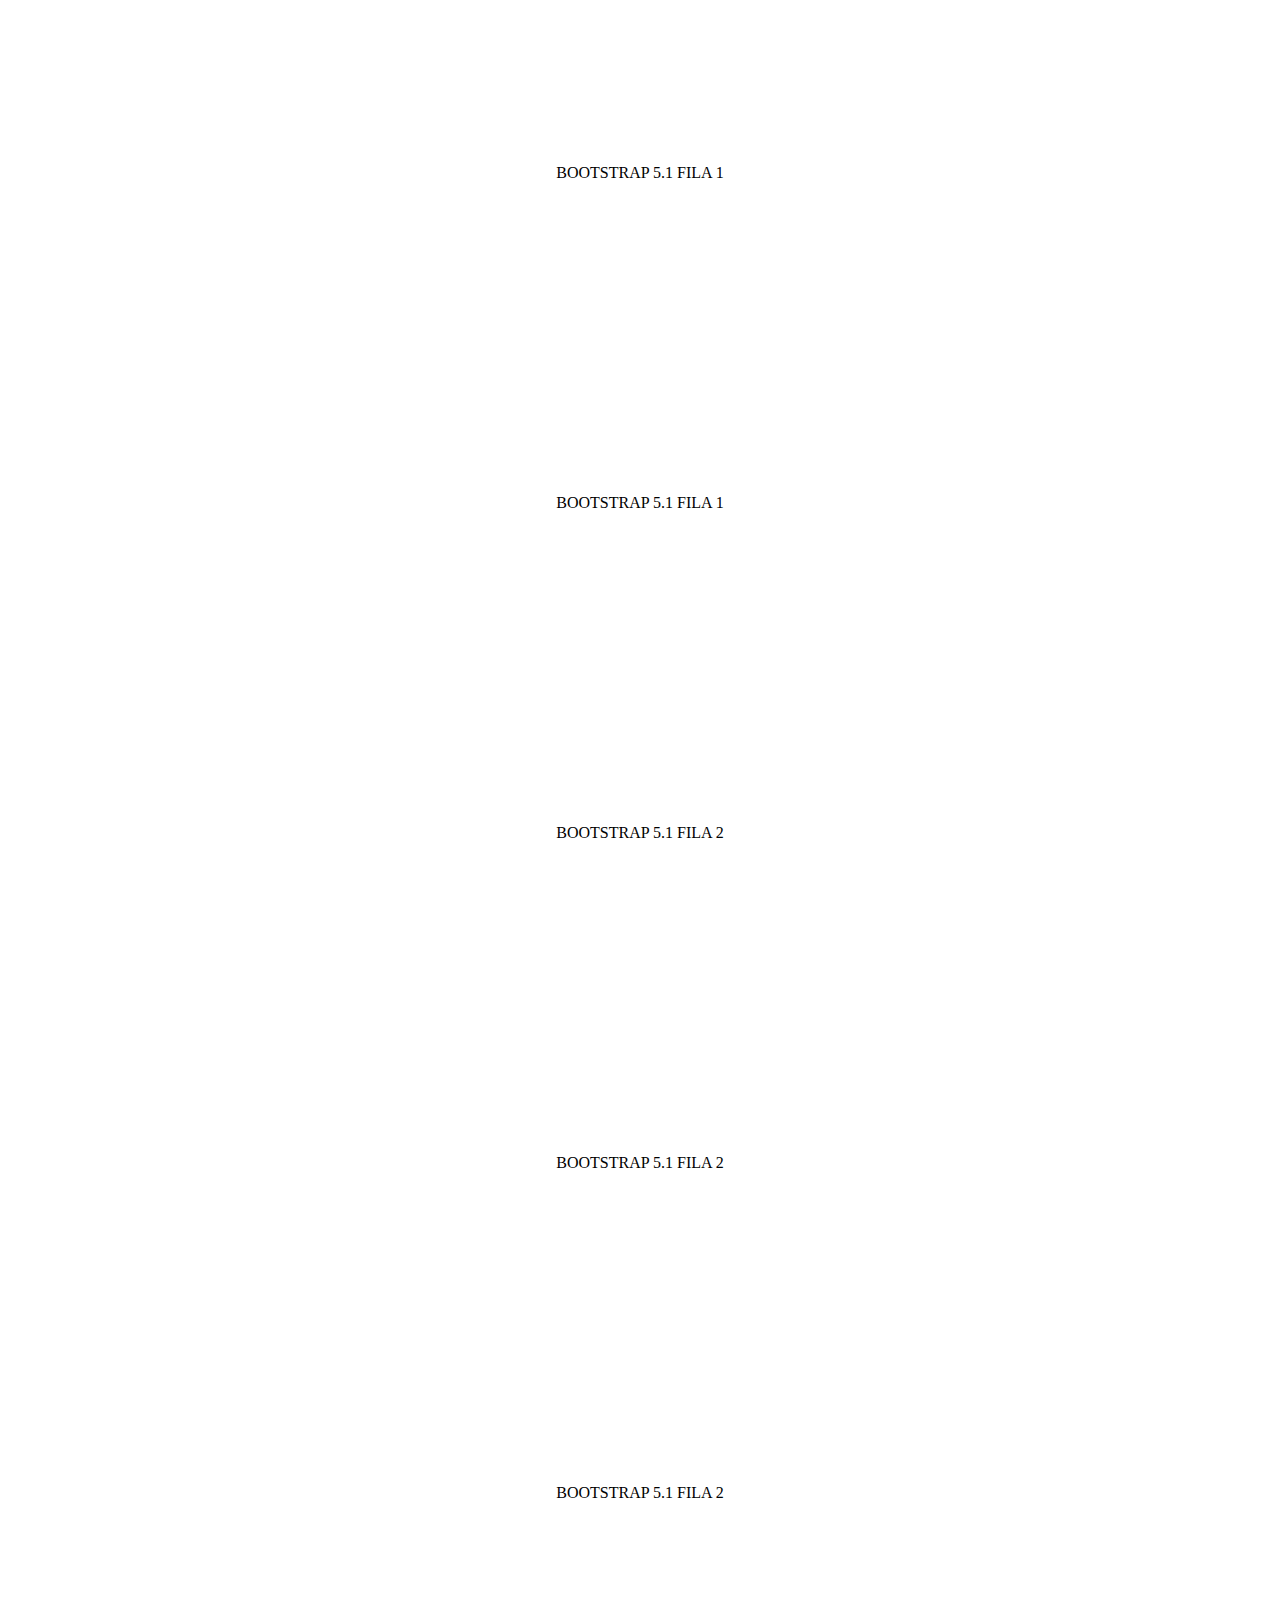
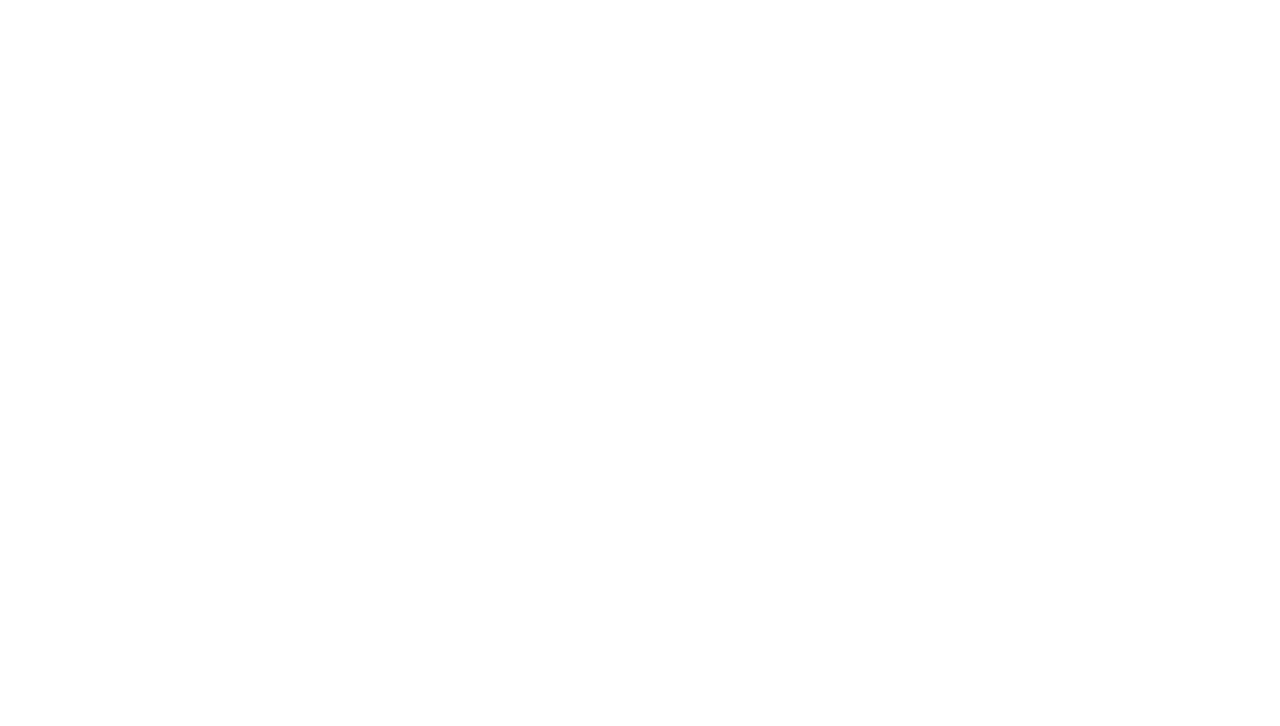
<file: semana 8/HTML/BOOSTRAP 1.html>
<!DOCTYPE html>
<html lang="en">
<head>
    <meta charset="UTF-8">
    <meta http-equiv="X-UA-Compatible" content="IE=edge">
    <meta name="viewport" content="width=device-width, initial-scale=1.0">
    <title>bootstrasp 5.1</title>
    <!-- Latest compiled and minified CSS --> 
<link href="https://cdn.jsdelivr.net/npm/bootstrap@5.1.3/dist/css/bootstrap.min.css" rel="stylesheet" integrity="sha384-1BmE4kWBq78iYhFldvKuhfTAU6auU8tT94WrHftjDbrCEXSU1oBoqyl2QvZ6jIW3" crossorigin="anonymous">
<style>
    div[class^=col] {
    padding-top:15px;
    padding-bottom:15px;
    height: 300px;
    display: flex;
    align-items: center;
    justify-content: center;
    }
</style>
</head>
<body>
    <div class="container">
        <div class="row">
            <div class="col-sm-12 col-md-8 col-lg-6 col-xxl-7 border border-danger bg-success text-white">BOOTSTRAP 5.1 FILA 1</div>
            <div class="col-sm-12 col-md-4 col-lg-6 col-xxl-5 border border-danger bg-success text-white">BOOTSTRAP 5.1 FILA 1</div>
        </div>
        <!-- seccion fila 2 -->
        <div class="row">
        <div class="col-sm-12 col-md-4 col-lg-4 col-xxl-5 border   border-primary text-dark bg-warning">BOOTSTRAP 5.1 FILA 2</div>  
        <div class="col-sm-12 col-md-4 col-lg-4 col-xxl-5  border border-primary text-dark bg-warning">BOOTSTRAP 5.1 FILA 2</div>  
        <div class="col-sm-12 col-md-4 col-lg-4 col-xxl-2 border  border-primary text-dark bg-warning">BOOTSTRAP 5.1 FILA 2</div>
        </div>
        <!-- seccion fila 3 -->
        <div class="row">
            <div class="col-sm-12 col-md-5 col-lg-6 col-xxl-3 border border-succeess bg-danger text-warning"></div>
            <div class="col-sm-12 col-md-7 col-lg-6 col-xxl-9 border border-succeess bg-danger text-warning"></div>
        </div>
    </div>




    <!-- SECCION ENLASE ARCHIVO JAQUERY.JS -->
    <script src="../js/jquery (1).js"></script>
    <!-- Latest compiled and minified JavaScript -->
<script src="https://cdn.jsdelivr.net/npm/bootstrap@5.1.3/dist/js/bootstrap.bundle.min.js" integrity="sha384-ka7Sk0Gln4gmtz2MlQnikT1wXgYsOg+OMhuP+IlRH9sENBO0LRn5q+8nbTov4+1p" crossorigin="anonymous"></script>
<script src="https://cdn.jsdelivr.net/npm/@popperjs/core@2.10.2/dist/umd/popper.min.js" integrity="sha384-7+zCNj/IqJ95wo16oMtfsKbZ9ccEh31eOz1HGyDuCQ6wgnyJNSYdrPa03rtR1zdB" crossorigin="anonymous"></script>
<script src="https://cdn.jsdelivr.net/npm/bootstrap@5.1.3/dist/js/bootstrap.min.js" integrity="sha384-QJHtvGhmr9XOIpI6YVutG+2QOK9T+ZnN4kzFN1RtK3zEFEIsxhlmWl5/YESvpZ13" crossorigin="anonymous"></script>                                                                                                                                 
</body>
</html>
</file>
<file: PROYECTO/PROYECTO/css/style.css>
body{
	background-color: #383838;
	margin: 0;
	padding: 0;
	font-family: 'BenchNine', sans-serif;
	background-image: url(../img/imagen\ tecnologia.jpg.png);
}
li{
	list-style: none;
}
a:hover, a:visited, a{
	text-decoration: none;
}
h1, h2{
	text-transform: uppercase;
	font-weight: bold;
}


/*header area*/
.top-header{
	background: #fff !important;
	position: fixed;
	width: 100%;
	z-index: 99999;
}
.header-backup{
	width: 20px;
	height: 119px;
	background: transparent;
	margin:auto;
}
.top-header img.logo{
	margin-bottom: 15px;
	margin-top: 0;
	transition:all .5s ease 0s;
  -webkit-transition:all .5s ease 0s;
  -moz-transition:all .5s ease 0s;
  -o-transition:all .5s ease 0s;
  -ms-transition:all .5s ease 0s;
}
.navbar-default {
  background-color: transparent;
  border-color: transparent;
  margin-bottom: 0;
  margin-top: 8px;
  transition:all .5s ease 0s;
  -webkit-transition:all .5s ease 0s;
  -moz-transition:all .5s ease 0s;
  -o-transition:all .5s ease 0s;
  -ms-transition:all .5s ease 0s;
}
.nav-bar{
	margin-top: 27px;
}
.navbar-toggle span{
	color: #fff;
}
ul.nav{
	margin: 0;
	padding: 0;
}
.navbar-default .navbar-nav>li>a {
 	font-size: 24px;
	color: #000000;
	text-transform: uppercase;
	transition: all .7s ease 0s;
	-webkit-transition: all .7s ease 0s;
	-moz-transition: all .7s ease 0s;
	-o-transition: all .7s ease 0s;
	-ms-transition: all .7s ease 0s;
	padding: 14px 15px;
	font-weight: bold;
}
.navbar-default .navbar-nav>li>a:hover{
	color: #999;
}
.navbar-default .navbar-toggle .icon-bar {
  background-color: #000000;
}
li a.active{
	color: #42b3e5 !important;
}
.navbar-default .navbar-toggle {
  border-color: #fff;
  margin-top: 4px;
}



/*slider area*/
.slider-row{
	margin: 0;
	padding: 0;
}
.slider-wrapper{
	margin: 0;
	padding: 0 !important;
	background: #000 !important;
}
.carousel-caption h1{
	font-size: 157px;
	color: #fff;
	text-transform: uppercase;
	margin-bottom: 0;
}
.carousel-caption p{
	font-size: 40px;
	color: #fff;
	text-transform: uppercase;
	font-weight: bold;
	margin-top: 0;
}
.carousel-caption button{
	width: 240px;
	height: 60px;
	background: #3a9ecb;
	color: #fff;
	font-size: 30px;
	text-transform: uppercase;
	border:0;
	transition:all .5s ease 0s;
	-webkit-transition:all .5s ease 0s;
	-moz-transition:all .5s ease 0s;
	-o-transition:all .5s ease 0s;
	-ms-transition:all .5s ease 0s;
}
.carousel-caption button:hover{
	background: #2a2a2a;
}
.carousel-control{
	width: 5%;
}
.carousel-inner{
	background: -webkit-linear-gradient(left, #000 , blue); /* For Safari 5.1 to 6.0 */
	background: -o-linear-gradient(left, #000, blue); /* For Opera 11.1 to 12.0 */
	background: -moz-linear-gradient(left, #000, blue); /* For Firefox 3.6 to 15 */
	background: linear-gradient(to left, #000 , blue); /* Standard syntax */
}
.item{
	position: relative;
}
.carousel-caption {
	position: absolute;
	text-align: left;
	left: 12%;
    line-height: 1;
    top: 50%;
    margin-top: -100px;
}
.carousel-control .glyphicon-chevron-left, .carousel-control .icon-prev {
  font-size: 18px;
  padding: 5px;
  background: #fff;
  border-radius: 50%;
  color: transparent;
  margin-left: 0;
  margin-top: 50px;
}
.carousel-control .glyphicon-chevron-right, .carousel-control .icon-next {
  font-size: 18px;
  padding: 5px;
  background: #fff;
  border-radius: 50%;
  color: transparent;
  margin-right: 0;
  margin-top: 50px;
}

/*about area*/
.about h1{
	font-size: 80px;
	color: #42b3e5;
	margin-top: 50px;
}

.about p{
	font-size: 14px;
	color: #ffffff;
	font-family: 'Open Sans', sans-serif;
	padding: 0 25px;
	padding-bottom: 30px;
}

.about h2{
	font-size: 90px;
	color: #42b3e5;
	margin-top: 180px;
}
.about h4{
	font-size: 24px;
	color: #ffffff;
	margin-bottom: 45px;
}
.about-img img{
	width: 100%;
}
.single-about-detail{
	position: relative;
}
.pentagon-text h1{
	font-size: 60px;
	color: #383838;
	margin-top: 0;
	transition: all .7s ease 0s;
	-webkit-transition: all .7s ease 0s;
	-moz-transition: all .7s ease 0s;
	-o-transition: all .7s ease 0s;
	-ms-transition: all .7s ease 0s;
	position: absolute;
	  left: 15%;
	  width: 50px;
	  top: -6%;
}
.pentagon-text {
  width: 70px;
  height: 52px;
  background: #fff;
  position: relative;
   top: -30px;
  left: 43%;
}
.pentagon-text:before {
  content: "";
  position: absolute;
  top: -15px;
  left: 0;
  width: 0;
  height: 0;
  border-left: 34px solid transparent;
  border-right: 35px solid transparent;
  border-bottom: 15px solid #fff;
}
.pentagon-text:after {
  content: "";
  position: absolute;
  bottom: -15px;
  left: 0;
  width: 0;
  height: 0px;
  border-left: 36px solid transparent;
  border-right: 34px solid transparent;
  border-top: 15px solid #fff;
}
.about-details{
	background: #2a2a2a;
	border-top: 2px solid #fff;
	transition: all .7s ease 0s;
	-webkit-transition: all .7s ease 0s;
	-moz-transition: all .7s ease 0s;
	-o-transition: all .7s ease 0s;
	-ms-transition: all .7s ease 0s;
}
.about-details h3{
	font-size: 36px;
	color: #fff;
	margin-top: 0;
}
.about-details p{
	font-size: 13px;
	color: #fff;
	font-family: 'Open Sans', sans-serif;
	padding: 0 25px;
	padding-bottom: 30px;
}
.single-about-detail:hover .about-details{
	background: #3a9dca;
}
.single-about-detail:hover .pentagon-text h1{
	color: #3a9dca;
}


.service{
	background: url(../img/pattern.jpg);
	background-repeat: repeat-y;
	margin-top: 40px;
}
.service h2{
	font-size: 90px;
	color: #fff;
	margin-top: 70px;
	margin-bottom: 0;
}
.service h4{
	font-size: 24px;
	color: #fff;
	margin-top: 0;
	margin-bottom: 70px;
	display: block;
}
.single-service{
	text-align:center;
}
.single-service-img {
  width: 205px;
  height: 125px;
  padding-left:30px;
  position: relative;
}
.service-img {
  width: 205px;
  height: 125px;
  background: #3a9ecb;
  position: relative;
}
.single-service h3{
	margin-top: 10px;
	color: #fff;
	padding-bottom: 50px;
	position:relative;
}
.service-img img{
	position: absolute;
}



.sec_video{
	margin-top: 30px;
	margin-bottom: 30px;
}

/*contact section*/
.contact-caption{
	background: #3a9dca;
}
.contact-heading h2{
	color: #fff;
	font-size: 90px;
}
.contact-info{
	padding-left: 40px;
}
.contact-info h3{
	padding-left: 0;
	font-size: 30px;
	color: #fff;
	text-transform: uppercase;
	font-weight: bold;
	border-bottom: 1px solid #13849c;
	padding-bottom: 12px;
	margin-bottom: 0;
}
.contact-form h3{
	padding-left: 0;
	font-size: 30px;
	color: #fff;
	text-transform: uppercase;
	font-weight: bold;
	border-bottom: 1px solid #13849c;
	padding-bottom: 12px;
	margin-bottom: 0;
}
.contact-info ul{
	margin: 0;
	padding: 0;
}
.contact-info ul li{
	font-family: 'Open Sans', sans-serif;
	font-size: 14px;
	color: #fff;
}
.contact-info i.fa{
	font-size: 16px;
  	padding-right: 12px;
  	width: 25px;
  	height: 38px;
}
.contact-info ul li span{
	font-weight: bold;
}
.contact-form input{
	width: 100%;
	height: 40px;
	background: #fff;
	font-size: 13px;
	color: #084a5c;
	font-family: 'Open Sans', sans-serif;
	padding: 12px;
	border:0;
	margin-bottom: 12px;
}
.contact-form textarea{
	font-family: 'Open Sans', sans-serif;
	padding:12px;
	width: 100%;
	height: 140px;
	border:0;
	margin-bottom: 12px;
}
.info-detail{
	border-top: 1px solid #53cde5;
	padding-top: 15px;
}
.form{
	border-top: 1px solid #53cde5;
	padding-top: 15px;
	text-align: right;
}
.contact-form input.submit-btn{
	width: 180px;
	height: 50px;
	float: right;
	font-size: 24px;
	color: #fff;
	background: url(../img/btn-bg.jpg);
	background-repeat: no-repeat;
	padding: 0;
	font-family: 'BenchNine', sans-serif;
	font-weight: bold;
	
}
.contact-form{
	padding-right: 40px;
}

/*gmap*/
#map{
	height: 830px;
}
.map{
	margin-top: 80px;
	position: relative;
	overflow: hidden;
}
.contact{
	position: absolute;
	width: 100%;
	height: 830px;
	margin-top: 0px;
	left: 0;
	margin-top: -830px;
	background: rgba(0, 0, 0, 0.51);
}
.contact-caption{
	margin-top: 120px;
}

/*footer*/
.footer-para{
	margin: 0;
	padding: 0;
}
.footer p{
	font-size: 12px;
	color: #ffffff;
	font-family: 'Open Sans', sans-serif;
	font-weight: 300;
	margin: 0;
	padding: 25px 0;

}
.footer a i.fa{
	font-size: 24px;
	color: #b1b1b1;
	padding: 22px 10px;
}
.footer a i.fa:hover{
	color: #42b3e5;
}

.carousel-inner{
	position: relative;
}



/*======================css for carousel=========================*/
.carousel-fade .carousel-inner .item {
  opacity: 0;
  transition-property: opacity;
}

.carousel-fade .carousel-inner .active {
  opacity: 1;
}

.carousel-fade .carousel-inner .active.left,
.carousel-fade .carousel-inner .active.right {
  left: 0;
  opacity: 0;
  z-index: 1;
}

.carousel-fade .carousel-inner .next.left,
.carousel-fade .carousel-inner .prev.right {
  opacity: 1;
}

.carousel-fade .carousel-control {
  	z-index: 2;
    opacity: 1;
    background-image: linear-gradient(to right,rgba(0,0,0,.0001) 0,rgba(0, 0, 0, 0) 100%);
}
@media all and (transform-3d), (-webkit-transform-3d) {
    .carousel-fade .carousel-inner > .item.next,
    .carousel-fade .carousel-inner > .item.active.right {
      opacity: 0;
      -webkit-transform: translate3d(0, 0, 0);
              transform: translate3d(0, 0, 0);
    }
    .carousel-fade .carousel-inner > .item.prev,
    .carousel-fade .carousel-inner > .item.active.left {
      opacity: 0;
      -webkit-transform: translate3d(0, 0, 0);
              transform: translate3d(0, 0, 0);
    }
    .carousel-fade .carousel-inner > .item.next.left,
    .carousel-fade .carousel-inner > .item.prev.right,
    .carousel-fade .carousel-inner > .item.active {
      opacity: 1;
      -webkit-transform: translate3d(0, 0, 0);
              transform: translate3d(0, 0, 0);
    }
}

/* just for demo purpose */
    html,
    body,
    .carousel,
    .carousel-inner,
    .carousel-inner .item {
      height: 100%;
    }


/******************************
responsive area
********************************/

/* md */
@media (min-width: 992px) and (max-width: 1199px) {
	.navbar-default .navbar-nav>li>a {
	  font-size: 20px;
	  padding: 14px 12px;
	}
	.carousel-caption h1 {
  		font-size: 120px;
  	}
  	.carousel-caption p {
  		font-size: 32px;
  	}
  	.carousel-caption button {
	  width: 215px;
	  height: 55px;
	  font-size: 26px;
	}
	h2 {
  		font-size: 75px !important;
  	}
  	h4 {
  		font-size: 22px !important;
  	}
  	.person-detail h3 {
  		font-size: 26px;
  	}
  	.person-detail p {
  		font-size: 12px;
  	}

}

/* sm */
@media (min-width: 768px) and (max-width: 991px) {
	.navbar-default .navbar-nav>li>a {
	  font-size: 16px;
	  padding: 10px 8px;
	}
	.carousel-caption h1 {
  		font-size: 90px;
  	}
  	.carousel-caption p {
  		font-size: 30px;
  	}
  	.carousel-caption button {
		 width: 180px;
		 height: 50px;
		 background: #3a9ecb;
		 color: #fff;
		 font-size: 22px;
	}
	h2 {
  		font-size: 70px !important;
  	}
  	h4 {
  		font-size: 18px !important;
  	}
  	#map{
		height: 1050px;
	}
	.contact{
		margin-top:-1050px;
		height: 1050px;
	}
	.contact-caption {
	 margin-top: 110px;
	}
}

/* xs */
@media (min-width: 480px) and (max-width: 767px) {
	.header-logo img{
	  margin-top: 20px;
	}
	.navbar-default .navbar-nav>li>a {
	  font-size: 20px;
	}
	.carousel-caption {
	    margin-top: -110px;
	}
	.carousel-caption h1 {
  		font-size: 75px;
  	}
  	.carousel-caption p {
  		font-size: 25px;
  	}
  	.carousel-caption button {
	  width: 160px;
	  height: 40px;
	  font-size: 20px;
	}
	#map{
		height: 1120px;
	}
	.contact{
		height: 1120px;
		margin-top: -1120px;
	}
	h2 {
	  font-size: 70px !important;
	}
	h4{
  		font-size: 21px !important;
  	}
	.contact-info ul {
	  margin-left: 4px;
	}
	.contact-info i.fa {
	  width: 25px;
	}
	.contact-caption {
	  margin-top: 140px;
	}
}

/* XS Portrait */
@media (max-width: 479px) {
	.top-header img.logo {
	  margin: 20px 10px;
	}
	.header-logo{
		margin-top: 20px !important;
	}
	.navbar-default .navbar-toggle {
		 border-color: #fff;
		 margin-top: -7px;
		 right: 10%;
	}
	.navbar-default .navbar-nav>li>a {
	  font-size: 16px;
	  text-align: left;
	}
	.header-backup{
		  height: 80px;
	}
	.carousel-caption {
	    margin-top: -60px;
	}
	.carousel-caption h1 {
  		  font-size: 20px;
  	}
  	.carousel-caption p {
  		font-size: 12px;
  	}
	.carousel-caption button {
	  width: 90px;
	  height: 23px;
	  font-size: 16px;
	}
	.carousel-control .glyphicon-chevron-right, .carousel-control .icon-next {
	  margin-top: 30px;
	}
	.carousel-control .glyphicon-chevron-left, .carousel-control .icon-prev {
	  margin-top: 30px;
	}
	.about h2 {
	  font-size: 50px;
	  color: #42b3e5;
	  margin-top: 30px;
	}
	.service h2 {
	  font-size: 50px;
	  margin-top: 40px;
	}
	.team h2 {
	  font-size: 50px;
	  margin-top: 40px;
	}
	h4 {
	  font-size: 18px !important;
	}
	.contact-caption{
		margin-top: 38%;
	}
	#map{
		height: 950px;
	}
	.contact{
		height: 950px;
		margin-top: -950px;
	}
	.contact-heading h2 {
	  font-size: 50px;
	  text-align: left;
	  margin-left: 15px;
	}
	.contact-info h3 {
	  margin-left: 8px;
	  font-size: 25px;
	  padding-bottom: 8px;
	}
	.info-detail {
	  margin-left: 8px;
	}
	.contact-info ul li {
	  font-size: 10px;
	}
	.contact-info i.fa {
	  font-size: 13px;
	  width: 20px;
	  height: 18px;
	}
	.contact-info, .contact-form{
		padding: 10px;
	}
	.contact-form h3 {
	  font-size: 25px;
	  padding-bottom: 8px;
	  margin-bottom: 0;
	  margin-right: 0px;
	}
	.footer a i.fa {
	  font-size: 18px;
	  padding: 25px 7px;
	}
	.footer p {
  		font-size: 10px;
  	}
}
</file>
